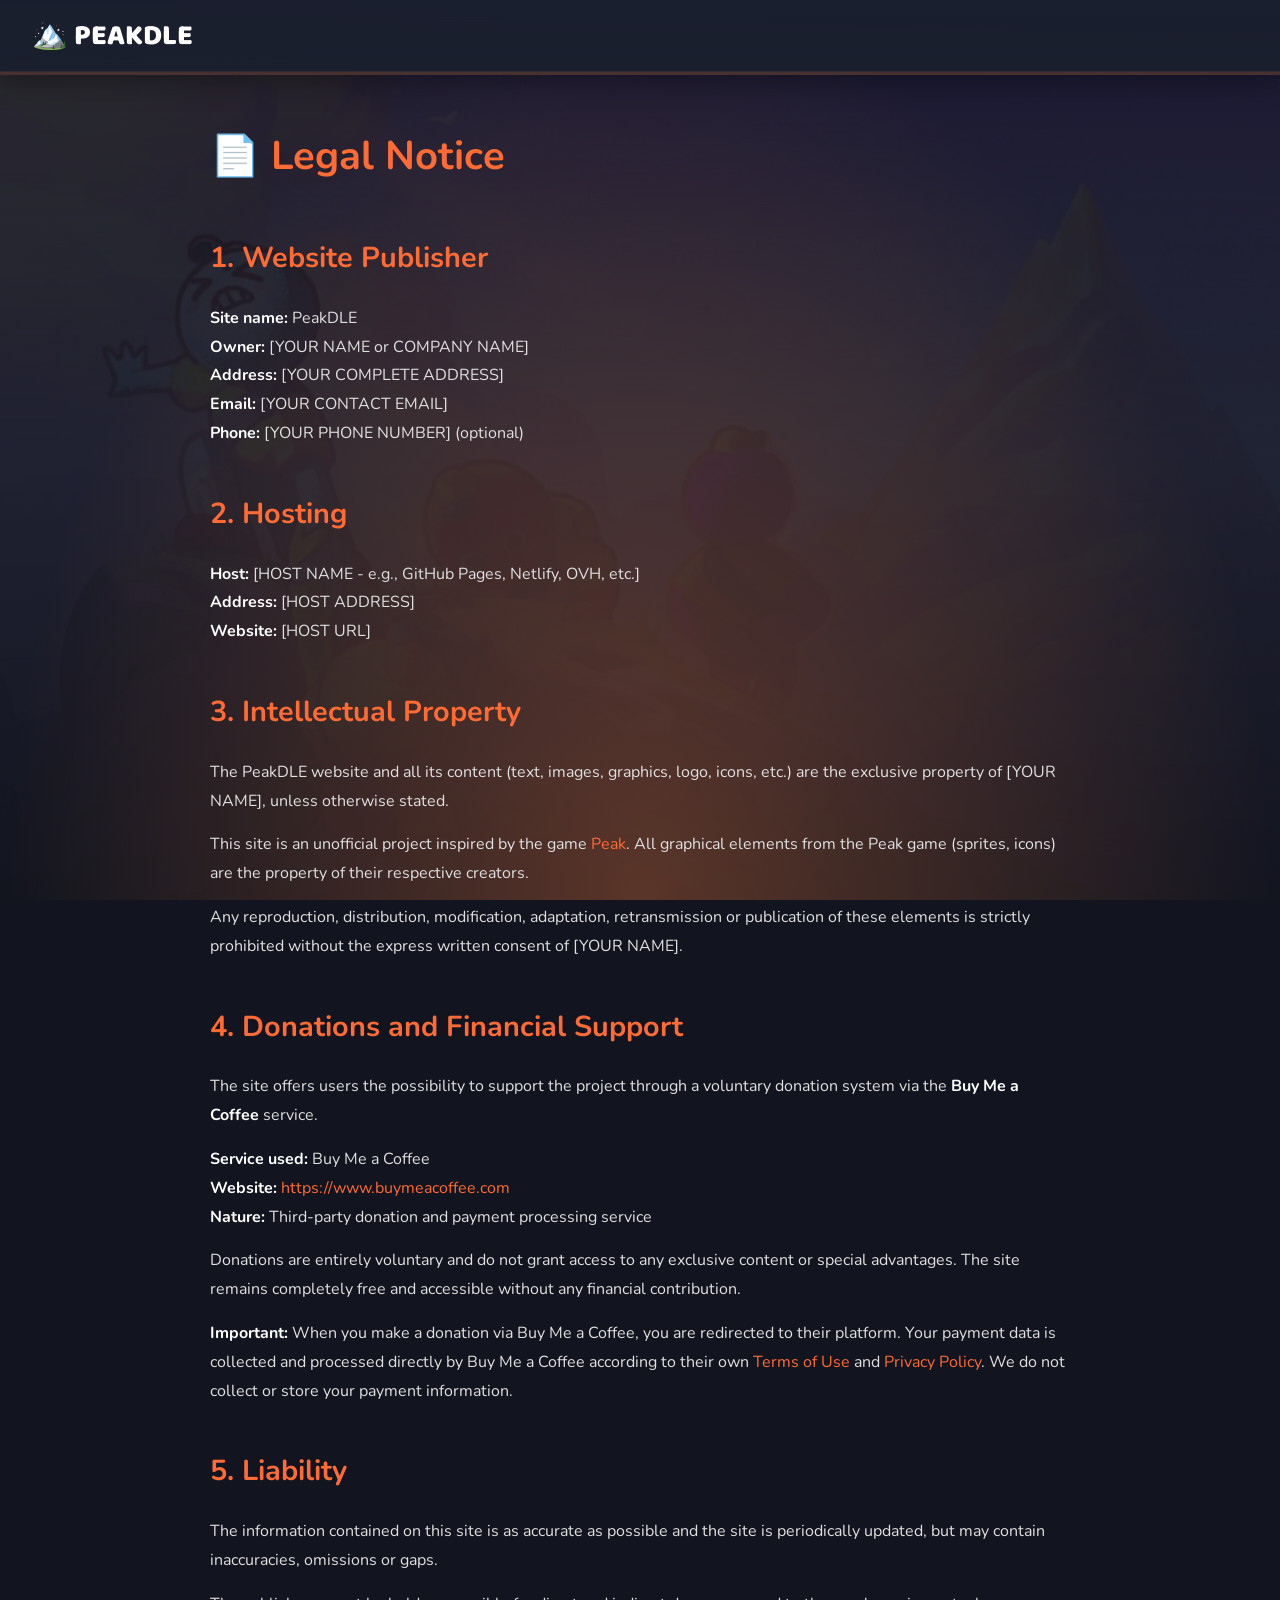
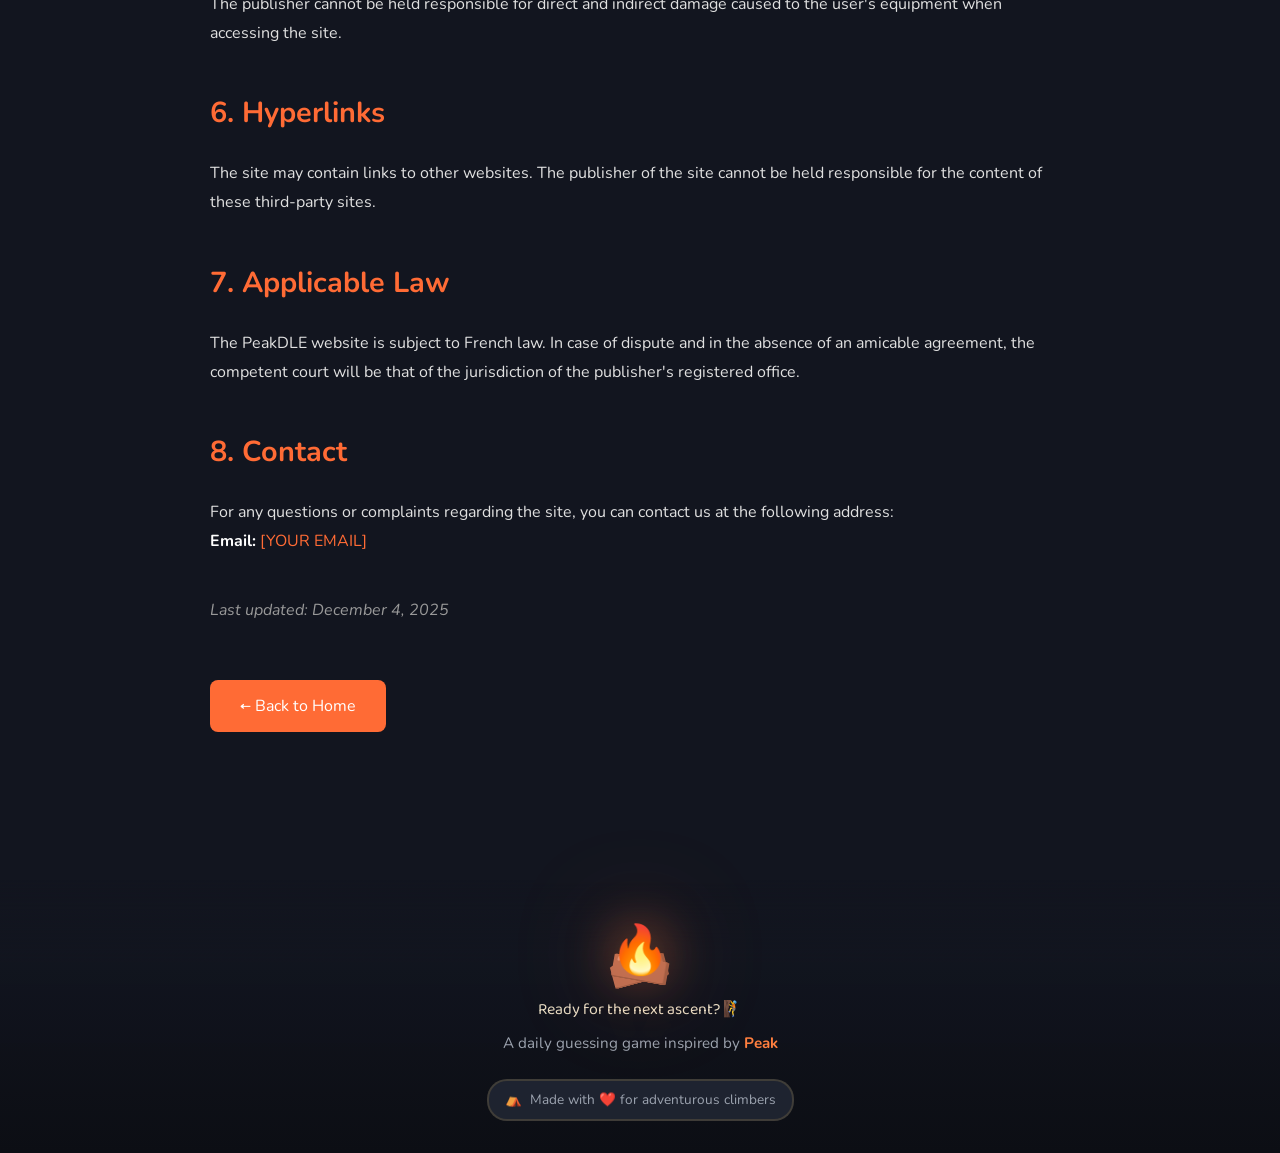
<file: legal-notice.html>
<!DOCTYPE html>
<html lang="en">
  <head>
    <meta charset="UTF-8" />
    <meta name="viewport" content="width=device-width, initial-scale=1.0" />
    <meta name="description" content="Legal Notice for PeakDLE website" />
    <title>Legal Notice - PeakDLE</title>
    <link rel="icon" href="images/PEAK_logo.jpg" />
    <link rel="stylesheet" href="css/style.css" />
    <style>
      .legal-page {
        max-width: 900px;
        margin: 0 auto;
        padding: 120px 20px 40px 20px;
        line-height: 1.8;
      }
      .legal-page h1 {
        color: #ff6b35;
        margin-bottom: 30px;
        font-size: 2.5rem;
      }
      .legal-page h2 {
        color: #ff6b35;
        margin-top: 40px;
        margin-bottom: 20px;
        font-size: 1.8rem;
      }
      .legal-page p {
        margin-bottom: 15px;
        color: #e0e0e0;
      }
      .legal-page strong {
        color: #fff;
      }
      .legal-page a {
        color: #ff6b35;
        text-decoration: none;
      }
      .legal-page a:hover {
        text-decoration: underline;
      }
      .back-home {
        display: inline-block;
        margin-top: 40px;
        margin-bottom: 60px;
        padding: 12px 30px;
        background: #ff6b35;
        color: white !important;
        text-decoration: none;
        border-radius: 8px;
        transition: background 0.3s;
        position: relative;
        z-index: 10;
      }
      .back-home:hover {
        background: #ff8555;
        text-decoration: none;
      }
    </style>
  </head>
  <body>
    <nav class="navbar">
      <div class="nav-brand">
        <h1>
          <a href="index.html" style="color: white; text-decoration: none"
            >🏔️ PEAKDLE</a
          >
        </h1>
      </div>
    </nav>

    <div class="container legal-page">
      <h1>📄 Legal Notice</h1>

      <h2>1. Website Publisher</h2>
      <p>
        <strong>Site name:</strong> PeakDLE<br />
        <strong>Owner:</strong> [YOUR NAME or COMPANY NAME]<br />
        <strong>Address:</strong> [YOUR COMPLETE ADDRESS]<br />
        <strong>Email:</strong> [YOUR CONTACT EMAIL]<br />
        <strong>Phone:</strong> [YOUR PHONE NUMBER] (optional)
      </p>

      <h2>2. Hosting</h2>
      <p>
        <strong>Host:</strong> [HOST NAME - e.g., GitHub Pages, Netlify, OVH,
        etc.]<br />
        <strong>Address:</strong> [HOST ADDRESS]<br />
        <strong>Website:</strong> [HOST URL]
      </p>

      <h2>3. Intellectual Property</h2>
      <p>
        The PeakDLE website and all its content (text, images, graphics, logo,
        icons, etc.) are the exclusive property of [YOUR NAME], unless otherwise
        stated.
      </p>
      <p>
        This site is an unofficial project inspired by the game
        <a
          href="https://store.steampowered.com/app/3527290/PEAK/"
          target="_blank"
          rel="noopener"
          >Peak</a
        >. All graphical elements from the Peak game (sprites, icons) are the
        property of their respective creators.
      </p>
      <p>
        Any reproduction, distribution, modification, adaptation, retransmission
        or publication of these elements is strictly prohibited without the
        express written consent of [YOUR NAME].
      </p>

      <h2>4. Donations and Financial Support</h2>
      <p>
        The site offers users the possibility to support the project through a
        voluntary donation system via the
        <strong>Buy Me a Coffee</strong> service.
      </p>
      <p>
        <strong>Service used:</strong> Buy Me a Coffee<br />
        <strong>Website:</strong>
        <a href="https://www.buymeacoffee.com" target="_blank" rel="noopener"
          >https://www.buymeacoffee.com</a
        ><br />
        <strong>Nature:</strong> Third-party donation and payment processing
        service
      </p>
      <p>
        Donations are entirely voluntary and do not grant access to any
        exclusive content or special advantages. The site remains completely
        free and accessible without any financial contribution.
      </p>
      <p>
        <strong>Important:</strong> When you make a donation via Buy Me a
        Coffee, you are redirected to their platform. Your payment data is
        collected and processed directly by Buy Me a Coffee according to their
        own
        <a
          href="https://www.buymeacoffee.com/terms"
          target="_blank"
          rel="noopener"
          >Terms of Use</a
        >
        and
        <a
          href="https://www.buymeacoffee.com/privacy"
          target="_blank"
          rel="noopener"
          >Privacy Policy</a
        >. We do not collect or store your payment information.
      </p>

      <h2>5. Liability</h2>
      <p>
        The information contained on this site is as accurate as possible and
        the site is periodically updated, but may contain inaccuracies,
        omissions or gaps.
      </p>
      <p>
        The publisher cannot be held responsible for direct and indirect damage
        caused to the user's equipment when accessing the site.
      </p>

      <h2>6. Hyperlinks</h2>
      <p>
        The site may contain links to other websites. The publisher of the site
        cannot be held responsible for the content of these third-party sites.
      </p>

      <h2>7. Applicable Law</h2>
      <p>
        The PeakDLE website is subject to French law. In case of dispute and in
        the absence of an amicable agreement, the competent court will be that
        of the jurisdiction of the publisher's registered office.
      </p>

      <h2>8. Contact</h2>
      <p>
        For any questions or complaints regarding the site, you can contact us
        at the following address:<br />
        <strong>Email:</strong> <a href="mailto:[YOUR EMAIL]">[YOUR EMAIL]</a>
      </p>

      <p style="margin-top: 40px; font-style: italic; color: #999">
        Last updated: December 4, 2025
      </p>

      <a href="index.html" class="back-home">← Back to Home</a>
    </div>

    <footer>
      <div class="footer-campfire">
        <div class="logs"></div>
        <div class="fire"></div>
        <div class="footer-sparks">
          <div class="spark"></div>
          <div class="spark"></div>
          <div class="spark"></div>
        </div>
      </div>

      <div class="footer-content">
        <p>Ready for the next ascent? 🧗</p>
        <p>
          A daily guessing game inspired by
          <a
            href="https://store.steampowered.com/app/3527290/PEAK/"
            target="_blank"
            rel="noopener"
            >Peak</a
          >
        </p>

        <div class="footer-badge">
          <span>⛺</span>
          Made with ❤️ for adventurous climbers
        </div>
      </div>
    </footer>
  </body>
</html>
</file>
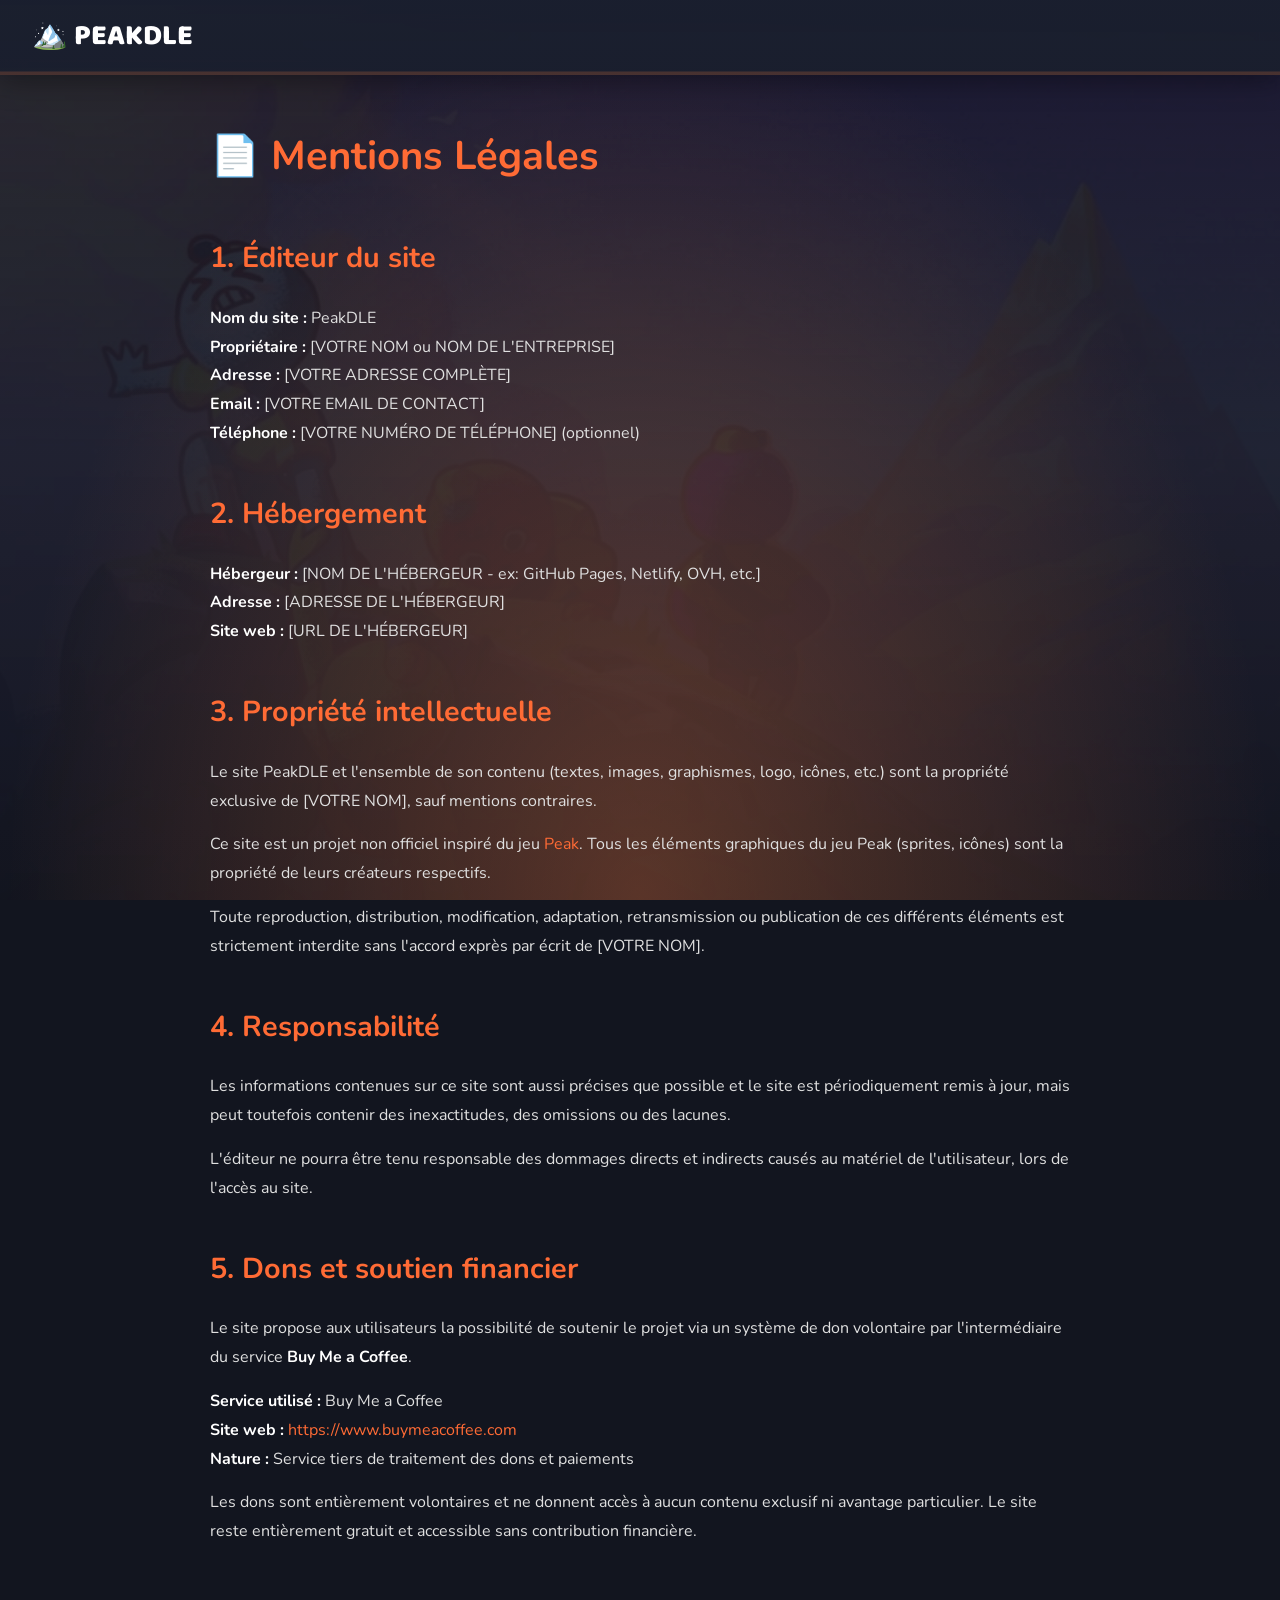
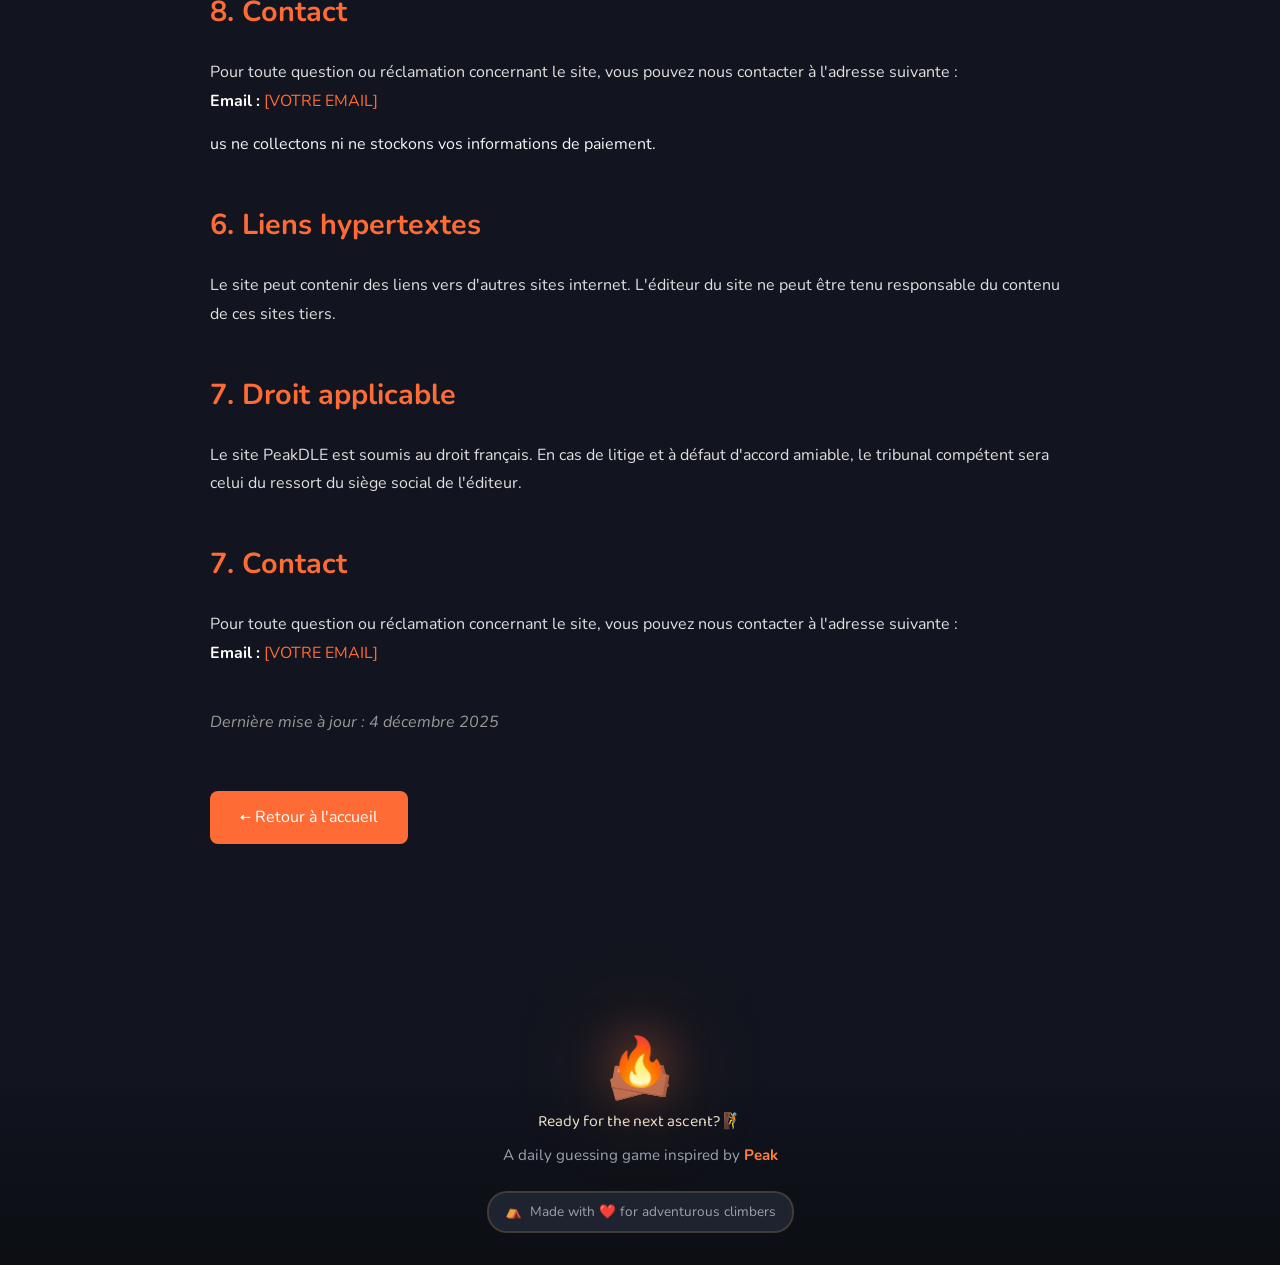
<file: mentions-legales.html>
<!DOCTYPE html>
<html lang="fr">
  <head>
    <meta charset="UTF-8" />
    <meta name="viewport" content="width=device-width, initial-scale=1.0" />
    <meta name="description" content="Mentions légales du site PeakDLE" />
    <title>Mentions Légales - PeakDLE</title>
    <link rel="icon" href="images/PEAK_logo.jpg" />
    <link rel="stylesheet" href="css/style.css" />
    <style>
      .legal-page {
        max-width: 900px;
        margin: 0 auto;
        padding: 120px 20px 40px 20px;
        line-height: 1.8;
      }
      .legal-page h1 {
        color: #ff6b35;
        margin-bottom: 30px;
        font-size: 2.5rem;
      }
      .legal-page h2 {
        color: #ff6b35;
        margin-top: 40px;
        margin-bottom: 20px;
        font-size: 1.8rem;
      }
      .legal-page p {
        margin-bottom: 15px;
        color: #e0e0e0;
      }
      .legal-page strong {
        color: #fff;
      }
      .legal-page a {
        color: #ff6b35;
        text-decoration: none;
      }
      .legal-page a:hover {
        text-decoration: underline;
      }
      .back-home {
        display: inline-block;
        margin-top: 40px;
        margin-bottom: 60px;
        padding: 12px 30px;
        background: #ff6b35;
        color: white !important;
        text-decoration: none;
        border-radius: 8px;
        transition: background 0.3s;
        position: relative;
        z-index: 10;
      }
      .back-home:hover {
        background: #ff8555;
        text-decoration: none;
      }
    </style>
  </head>
  <body>
    <nav class="navbar">
      <div class="nav-brand">
        <h1>
          <a href="index.html" style="color: white; text-decoration: none"
            >🏔️ PEAKDLE</a
          >
        </h1>
      </div>
    </nav>

    <div class="container legal-page">
      <h1>📄 Mentions Légales</h1>

      <h2>1. Éditeur du site</h2>
      <p>
        <strong>Nom du site :</strong> PeakDLE<br />
        <strong>Propriétaire :</strong> [VOTRE NOM ou NOM DE L'ENTREPRISE]<br />
        <strong>Adresse :</strong> [VOTRE ADRESSE COMPLÈTE]<br />
        <strong>Email :</strong> [VOTRE EMAIL DE CONTACT]<br />
        <strong>Téléphone :</strong> [VOTRE NUMÉRO DE TÉLÉPHONE] (optionnel)
      </p>

      <h2>2. Hébergement</h2>
      <p>
        <strong>Hébergeur :</strong> [NOM DE L'HÉBERGEUR - ex: GitHub Pages,
        Netlify, OVH, etc.]<br />
        <strong>Adresse :</strong> [ADRESSE DE L'HÉBERGEUR]<br />
        <strong>Site web :</strong> [URL DE L'HÉBERGEUR]
      </p>

      <h2>3. Propriété intellectuelle</h2>
      <p>
        Le site PeakDLE et l'ensemble de son contenu (textes, images,
        graphismes, logo, icônes, etc.) sont la propriété exclusive de [VOTRE
        NOM], sauf mentions contraires.
      </p>
      <p>
        Ce site est un projet non officiel inspiré du jeu
        <a
          href="https://store.steampowered.com/app/3527290/PEAK/"
          target="_blank"
          rel="noopener"
          >Peak</a
        >. Tous les éléments graphiques du jeu Peak (sprites, icônes) sont la
        propriété de leurs créateurs respectifs.
      </p>
      <p>
        Toute reproduction, distribution, modification, adaptation,
        retransmission ou publication de ces différents éléments est strictement
        interdite sans l'accord exprès par écrit de [VOTRE NOM].
      </p>

      <h2>4. Responsabilité</h2>
      <p>
        Les informations contenues sur ce site sont aussi précises que possible
        et le site est périodiquement remis à jour, mais peut toutefois contenir
        des inexactitudes, des omissions ou des lacunes.
      </p>
      <p>
        L'éditeur ne pourra être tenu responsable des dommages directs et
        indirects causés au matériel de l'utilisateur, lors de l'accès au site.
      </p>

      <h2>5. Dons et soutien financier</h2>
      <p>
        Le site propose aux utilisateurs la possibilité de soutenir le projet via un système de don volontaire 
        par l'intermédiaire du service <strong>Buy Me a Coffee</strong>.
      </p>
      <p>
        <strong>Service utilisé :</strong> Buy Me a Coffee<br />
        <strong>Site web :</strong> <a href="https://www.buymeacoffee.com" target="_blank" rel="noopener">https://www.buymeacoffee.com</a><br />
        <strong>Nature :</strong> Service tiers de traitement des dons et paiements
      </p>
      <p>
        Les dons sont entièrement volontaires et ne donnent accès à aucun contenu exclusif ni avantage particulier. 
        Le site reste entièrement gratuit et accessible sans contribution financière.
      <h2>8. Contact</h2>
      <p>
        Pour toute question ou réclamation concernant le site, vous pouvez nous
        contacter à l'adresse suivante :<br />
        <strong>Email :</strong>
        <a href="mailto:[VOTRE EMAIL]">[VOTRE EMAIL]</a>
      </p>us ne collectons ni ne stockons vos informations de paiement.
      </p>

      <h2>6. Liens hypertextes</h2>
      <p>
        Le site peut contenir des liens vers d'autres sites internet. L'éditeur
        du site ne peut être tenu responsable du contenu de ces sites tiers.
      </p>

      <h2>7. Droit applicable</h2>
      <p>
        Le site PeakDLE est soumis au droit français. En cas de litige et à
        défaut d'accord amiable, le tribunal compétent sera celui du ressort du
        siège social de l'éditeur.
      </p>

      <h2>7. Contact</h2>
      <p>
        Pour toute question ou réclamation concernant le site, vous pouvez nous
        contacter à l'adresse suivante :<br />
        <strong>Email :</strong>
        <a href="mailto:[VOTRE EMAIL]">[VOTRE EMAIL]</a>
      </p>

      <p style="margin-top: 40px; font-style: italic; color: #999">
        Dernière mise à jour : 4 décembre 2025
      </p>

      <a href="index.html" class="back-home">← Retour à l'accueil</a>
    </div>

    <footer>
      <div class="footer-campfire">
        <div class="logs"></div>
        <div class="fire"></div>
        <div class="footer-sparks">
          <div class="spark"></div>
          <div class="spark"></div>
          <div class="spark"></div>
        </div>
      </div>

      <div class="footer-content">
        <p>Ready for the next ascent? 🧗</p>
        <p>
          A daily guessing game inspired by
          <a
            href="https://store.steampowered.com/app/3527290/PEAK/"
            target="_blank"
            rel="noopener"
            >Peak</a
          >
        </p>

        <div class="footer-badge">
          <span>⛺</span>
          Made with ❤️ for adventurous climbers
        </div>
      </div>
    </footer>
  </body>
</html>
</file>
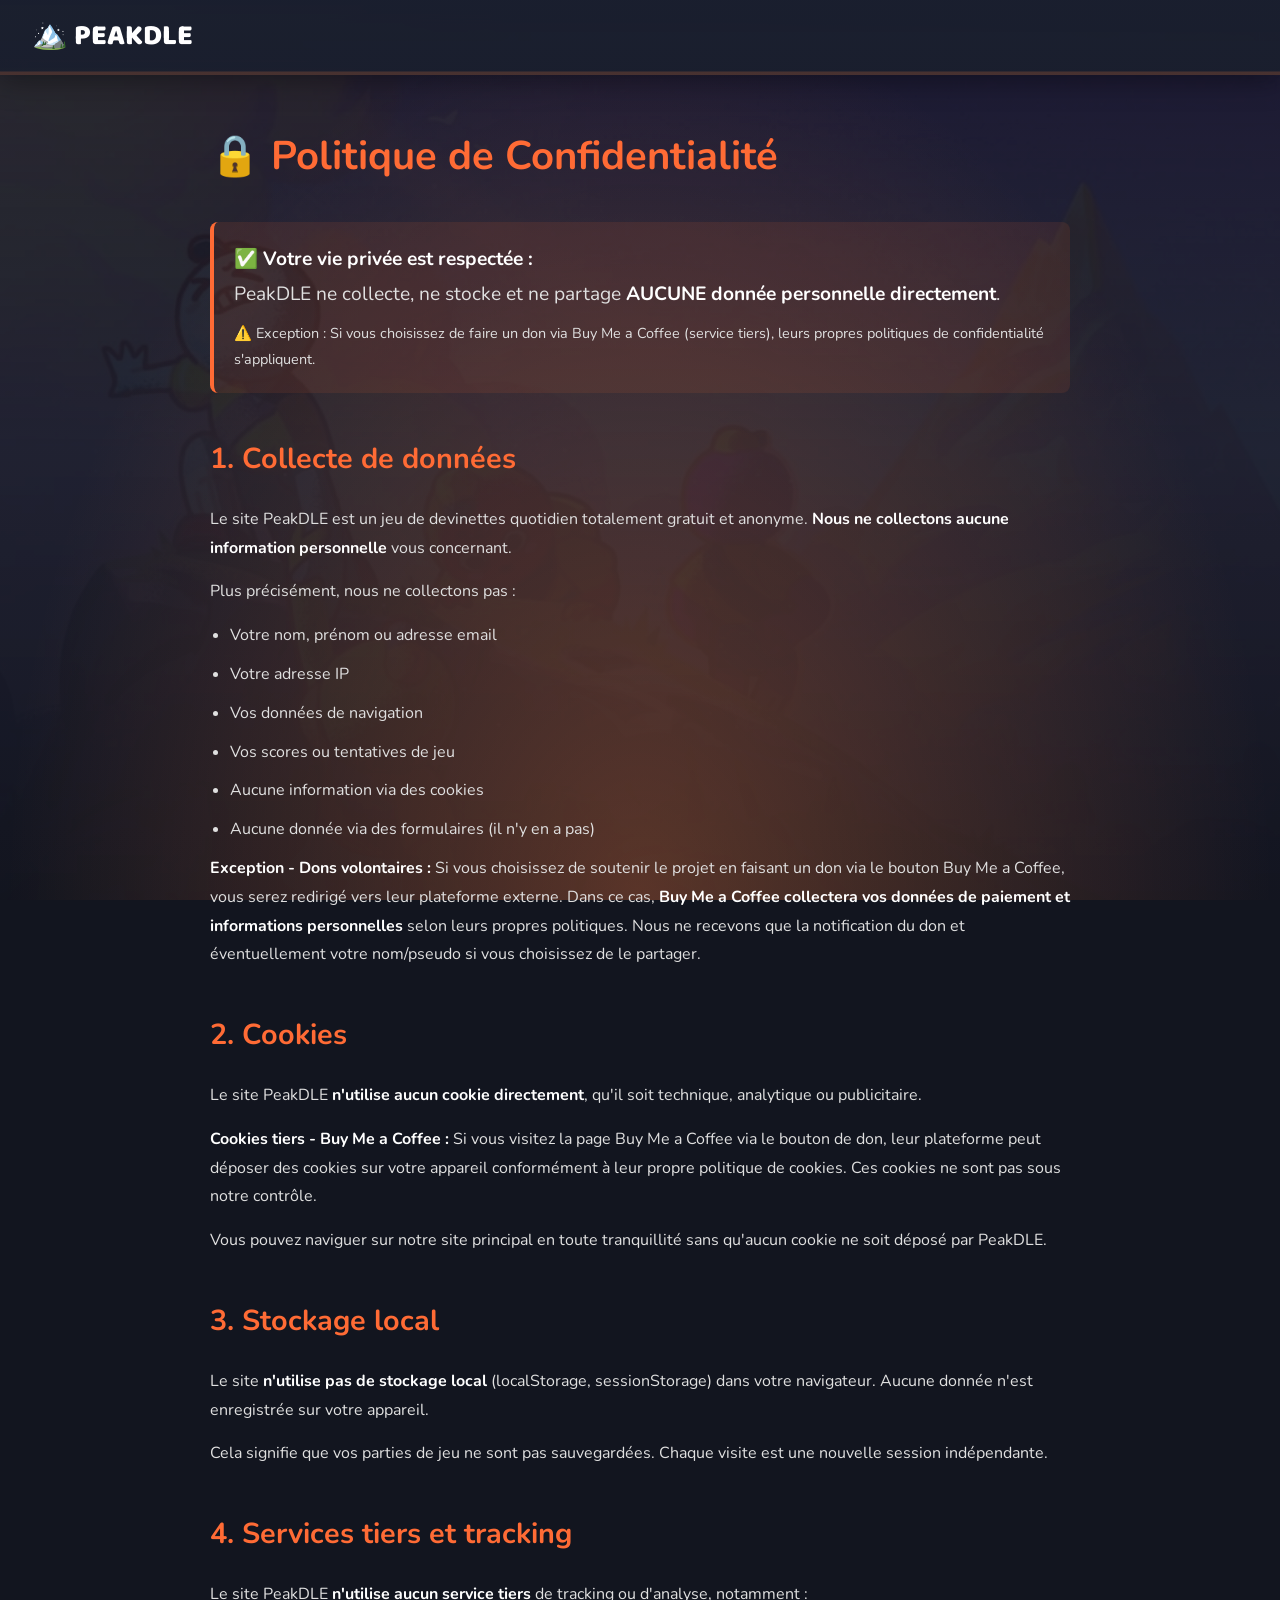
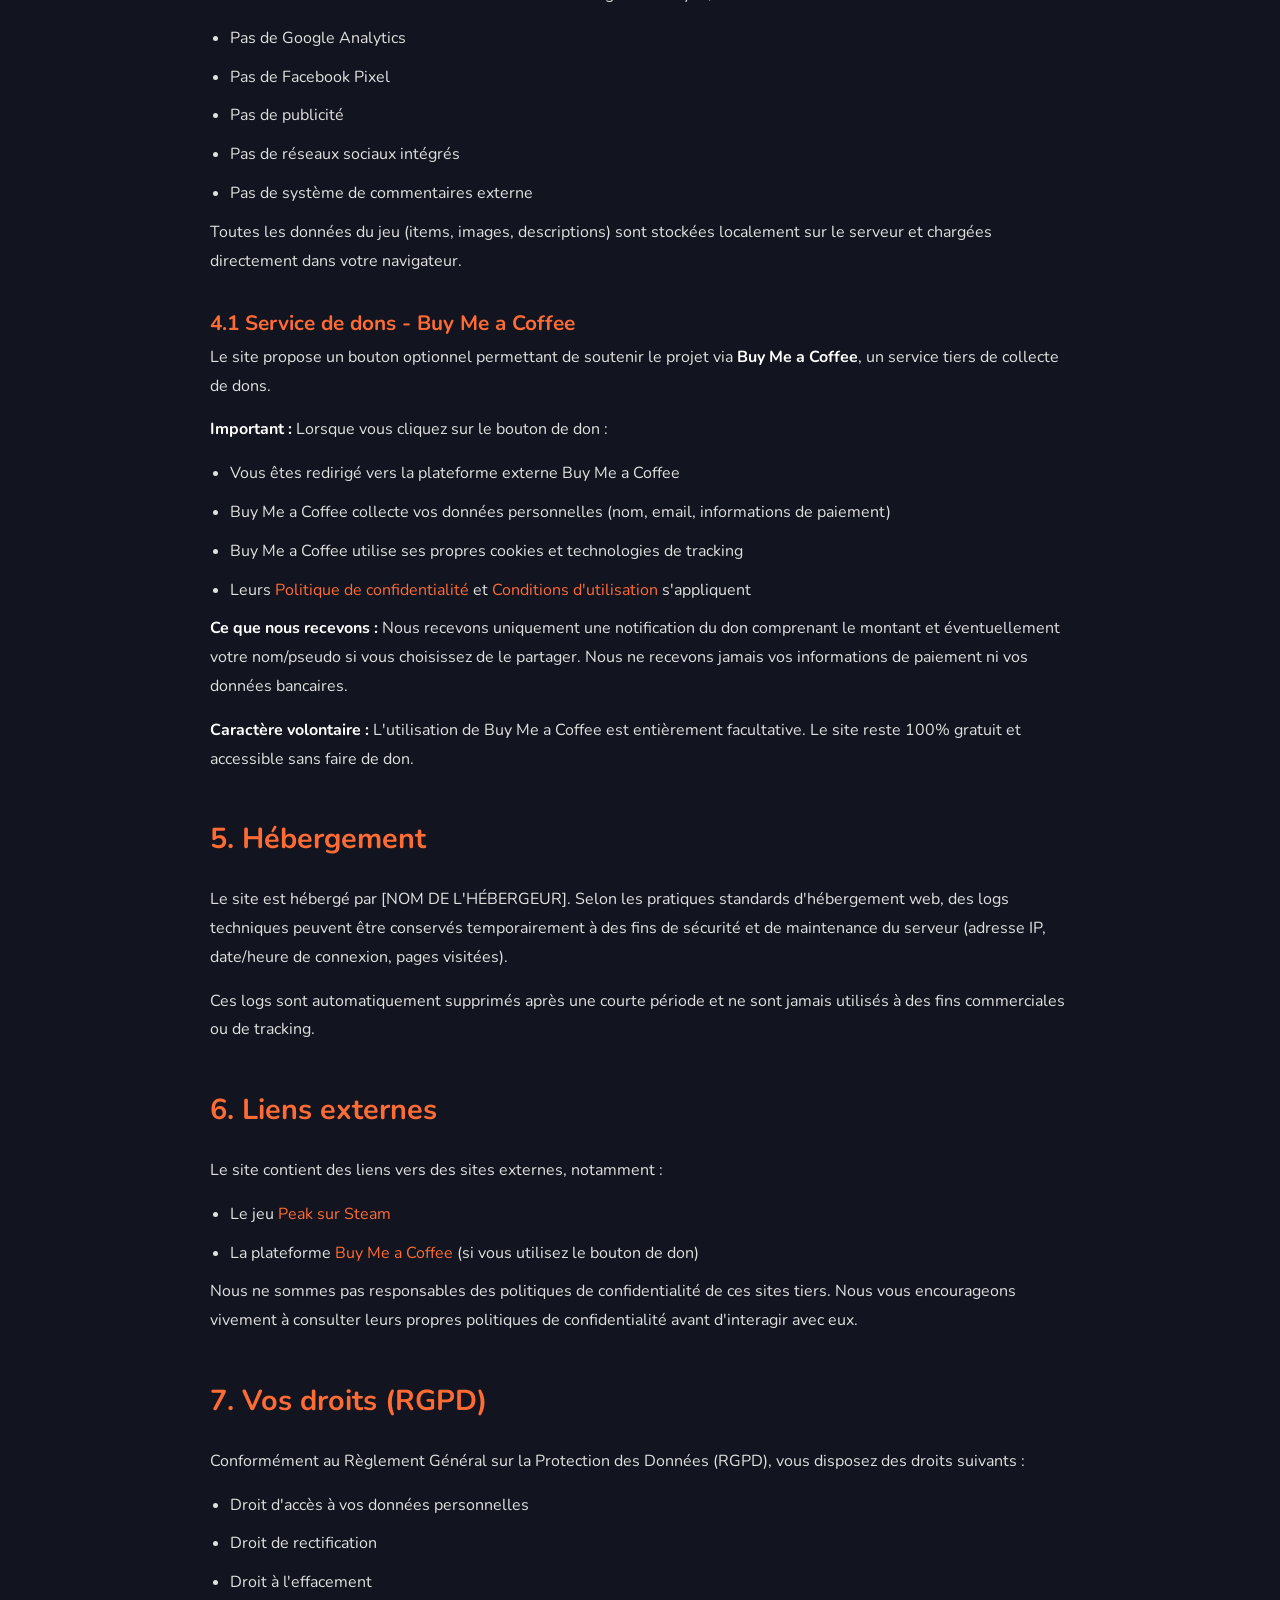
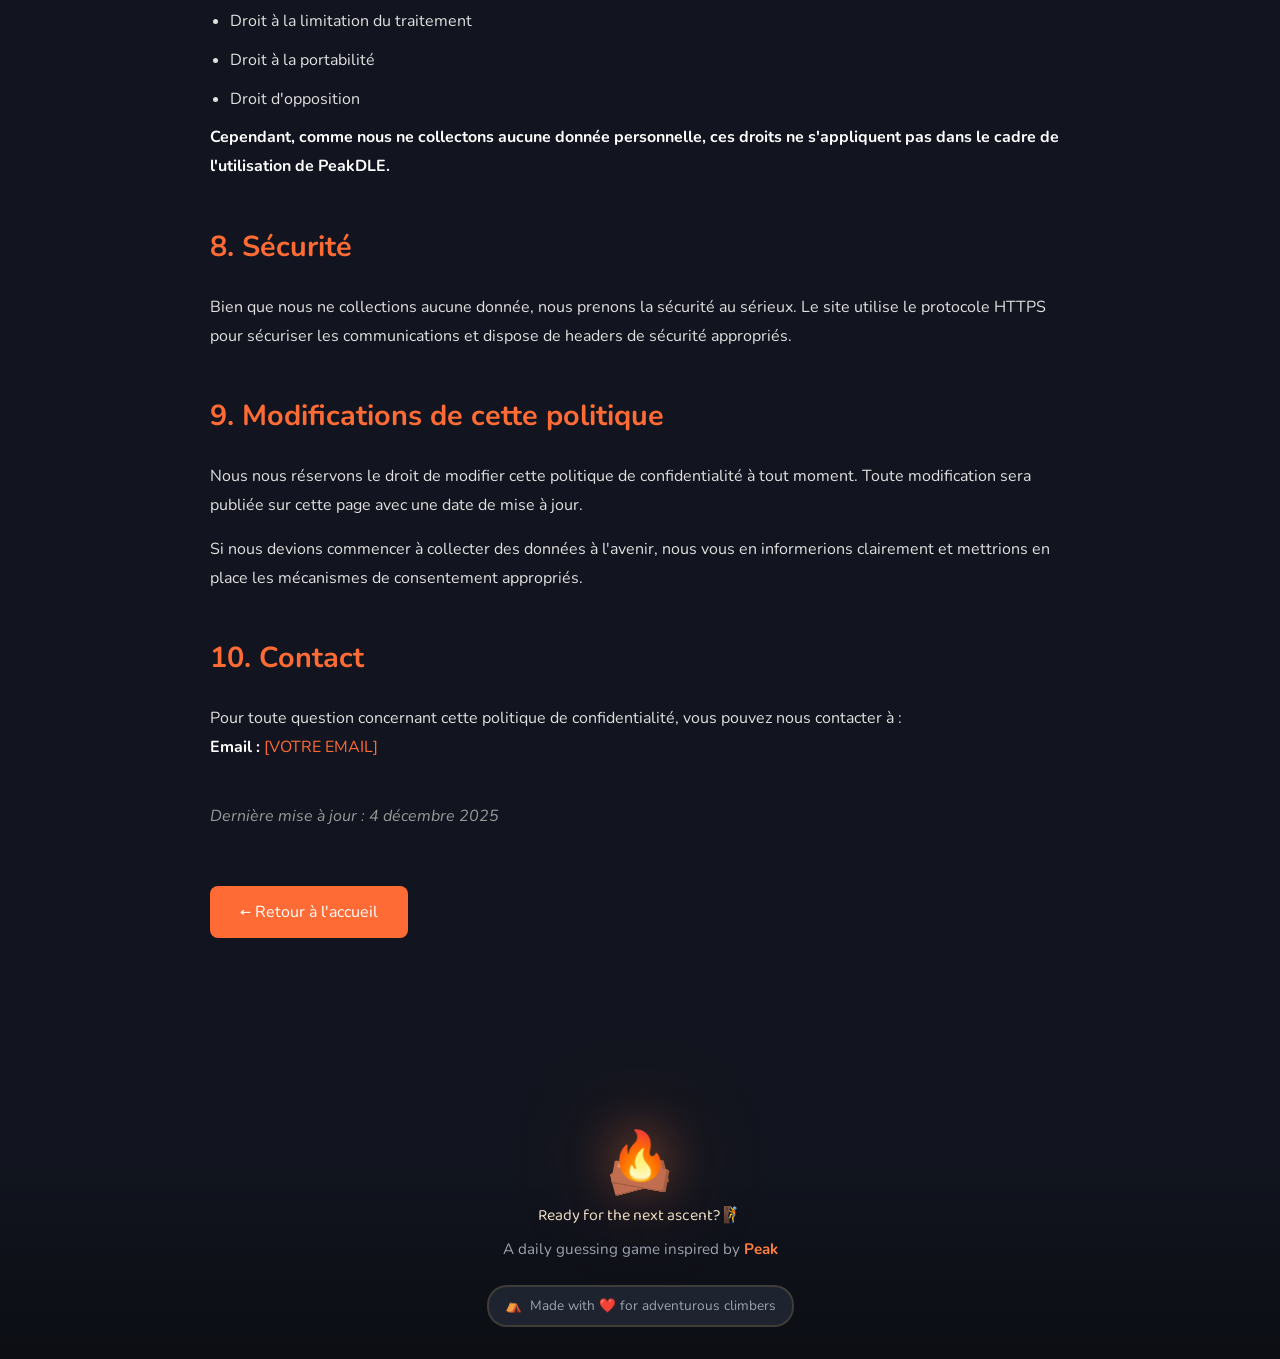
<file: politique-confidentialite.html>
<!DOCTYPE html>
<html lang="fr">
  <head>
    <meta charset="UTF-8" />
    <meta name="viewport" content="width=device-width, initial-scale=1.0" />
    <meta
      name="description"
      content="Politique de confidentialité du site PeakDLE - Aucune donnée collectée"
    />
    <title>Politique de Confidentialité - PeakDLE</title>
    <link rel="icon" href="images/PEAK_logo.jpg" />
    <link rel="stylesheet" href="css/style.css" />
    <style>
      .legal-page {
        max-width: 900px;
        margin: 0 auto;
        padding: 120px 20px 40px 20px;
        line-height: 1.8;
      }
      .legal-page h1 {
        color: #ff6b35;
        margin-bottom: 30px;
        font-size: 2.5rem;
      }
      .legal-page h2 {
        color: #ff6b35;
        margin-top: 40px;
        margin-bottom: 20px;
        font-size: 1.8rem;
      }
      .legal-page p {
        margin-bottom: 15px;
        color: #e0e0e0;
      }
      .legal-page strong {
        color: #fff;
      }
      .legal-page a {
        color: #ff6b35;
        text-decoration: none;
      }
      .legal-page a:hover {
        text-decoration: underline;
      }
      .legal-page ul {
        margin-left: 20px;
        color: #e0e0e0;
      }
      .legal-page li {
        margin-bottom: 10px;
      }
      .highlight-box {
        background: rgba(255, 107, 53, 0.1);
        border-left: 4px solid #ff6b35;
        padding: 20px;
        margin: 30px 0;
        border-radius: 8px;
      }
      .back-home {
        display: inline-block;
        margin-top: 40px;
        margin-bottom: 60px;
        padding: 12px 30px;
        background: #ff6b35;
        color: white !important;
        text-decoration: none;
        border-radius: 8px;
        transition: background 0.3s;
        position: relative;
        z-index: 10;
      }
      .back-home:hover {
        background: #ff8555;
        text-decoration: none;
      }
    </style>
  </head>
  <body>
    <nav class="navbar">
      <div class="nav-brand">
        <h1>
          <a href="index.html" style="color: white; text-decoration: none"
            >🏔️ PEAKDLE</a
          >
        </h1>
      </div>
    </nav>

    <div class="container legal-page">
      <h1>🔒 Politique de Confidentialité</h1>

      <div class="highlight-box">
        <p style="font-size: 1.2rem; margin: 0">
          <strong>✅ Votre vie privée est respectée :</strong><br />
          PeakDLE ne collecte, ne stocke et ne partage
          <strong>AUCUNE donnée personnelle directement</strong>.<br />
          <small style="font-size: 0.9rem; margin-top: 10px; display: block">
            ⚠️ Exception : Si vous choisissez de faire un don via Buy Me a
            Coffee (service tiers), leurs propres politiques de confidentialité
            s'appliquent.
          </small>
        </p>
      </div>

      <h2>1. Collecte de données</h2>
      <p>
        Le site PeakDLE est un jeu de devinettes quotidien totalement gratuit et
        anonyme.
        <strong>Nous ne collectons aucune information personnelle</strong> vous
        concernant.
      </p>
      <p>Plus précisément, nous ne collectons pas :</p>
      <ul>
        <li>Votre nom, prénom ou adresse email</li>
        <li>Votre adresse IP</li>
        <li>Vos données de navigation</li>
        <li>Vos scores ou tentatives de jeu</li>
        <li>Aucune information via des cookies</li>
        <li>Aucune donnée via des formulaires (il n'y en a pas)</li>
      </ul>
      <p>
        <strong>Exception - Dons volontaires :</strong> Si vous choisissez de
        soutenir le projet en faisant un don via le bouton Buy Me a Coffee, vous
        serez redirigé vers leur plateforme externe. Dans ce cas,
        <strong
          >Buy Me a Coffee collectera vos données de paiement et informations
          personnelles</strong
        >
        selon leurs propres politiques. Nous ne recevons que la notification du
        don et éventuellement votre nom/pseudo si vous choisissez de le
        partager.
      </p>

      <h2>2. Cookies</h2>
      <p>
        Le site PeakDLE <strong>n'utilise aucun cookie directement</strong>,
        qu'il soit technique, analytique ou publicitaire.
      </p>
      <p>
        <strong>Cookies tiers - Buy Me a Coffee :</strong> Si vous visitez la
        page Buy Me a Coffee via le bouton de don, leur plateforme peut déposer
        des cookies sur votre appareil conformément à leur propre politique de
        cookies. Ces cookies ne sont pas sous notre contrôle.
      </p>
      <p>
        Vous pouvez naviguer sur notre site principal en toute tranquillité sans
        qu'aucun cookie ne soit déposé par PeakDLE.
      </p>

      <h2>3. Stockage local</h2>
      <p>
        Le site <strong>n'utilise pas de stockage local</strong> (localStorage,
        sessionStorage) dans votre navigateur. Aucune donnée n'est enregistrée
        sur votre appareil.
      </p>
      <p>
        Cela signifie que vos parties de jeu ne sont pas sauvegardées. Chaque
        visite est une nouvelle session indépendante.
      </p>

      <h2>4. Services tiers et tracking</h2>
      <p>
        Le site PeakDLE <strong>n'utilise aucun service tiers</strong> de
        tracking ou d'analyse, notamment :
      </p>
      <ul>
        <li>Pas de Google Analytics</li>
        <li>Pas de Facebook Pixel</li>
        <li>Pas de publicité</li>
        <li>Pas de réseaux sociaux intégrés</li>
        <li>Pas de système de commentaires externe</li>
      </ul>
      <p>
        Toutes les données du jeu (items, images, descriptions) sont stockées
        localement sur le serveur et chargées directement dans votre navigateur.
      </p>

      <h3 style="color: #ff6b35; font-size: 1.3rem; margin-top: 30px">
        4.1 Service de dons - Buy Me a Coffee
      </h3>
      <p>
        Le site propose un bouton optionnel permettant de soutenir le projet via
        <strong>Buy Me a Coffee</strong>, un service tiers de collecte de dons.
      </p>
      <p>
        <strong>Important :</strong> Lorsque vous cliquez sur le bouton de don :
      </p>
      <ul>
        <li>Vous êtes redirigé vers la plateforme externe Buy Me a Coffee</li>
        <li>
          Buy Me a Coffee collecte vos données personnelles (nom, email,
          informations de paiement)
        </li>
        <li>
          Buy Me a Coffee utilise ses propres cookies et technologies de
          tracking
        </li>
        <li>
          Leurs
          <a
            href="https://www.buymeacoffee.com/privacy"
            target="_blank"
            rel="noopener"
            >Politique de confidentialité</a
          >
          et
          <a
            href="https://www.buymeacoffee.com/terms"
            target="_blank"
            rel="noopener"
            >Conditions d'utilisation</a
          >
          s'appliquent
        </li>
      </ul>
      <p>
        <strong>Ce que nous recevons :</strong> Nous recevons uniquement une
        notification du don comprenant le montant et éventuellement votre
        nom/pseudo si vous choisissez de le partager. Nous ne recevons jamais
        vos informations de paiement ni vos données bancaires.
      </p>
      <p>
        <strong>Caractère volontaire :</strong> L'utilisation de Buy Me a Coffee
        est entièrement facultative. Le site reste 100% gratuit et accessible
        sans faire de don.
      </p>

      <h2>5. Hébergement</h2>
      <p>
        Le site est hébergé par [NOM DE L'HÉBERGEUR]. Selon les pratiques
        standards d'hébergement web, des logs techniques peuvent être conservés
        temporairement à des fins de sécurité et de maintenance du serveur
        (adresse IP, date/heure de connexion, pages visitées).
      </p>
      <p>
        Ces logs sont automatiquement supprimés après une courte période et ne
        sont jamais utilisés à des fins commerciales ou de tracking.
      </p>

      <h2>6. Liens externes</h2>
      <p>Le site contient des liens vers des sites externes, notamment :</p>
      <ul>
        <li>
          Le jeu
          <a
            href="https://store.steampowered.com/app/3527290/PEAK/"
            target="_blank"
            rel="noopener"
            >Peak sur Steam</a
          >
        </li>
        <li>
          La plateforme
          <a href="https://www.buymeacoffee.com" target="_blank" rel="noopener"
            >Buy Me a Coffee</a
          >
          (si vous utilisez le bouton de don)
        </li>
      </ul>
      <p>
        Nous ne sommes pas responsables des politiques de confidentialité de ces
        sites tiers. Nous vous encourageons vivement à consulter leurs propres
        politiques de confidentialité avant d'interagir avec eux.
      </p>

      <h2>7. Vos droits (RGPD)</h2>
      <p>
        Conformément au Règlement Général sur la Protection des Données (RGPD),
        vous disposez des droits suivants :
      </p>
      <ul>
        <li>Droit d'accès à vos données personnelles</li>
        <li>Droit de rectification</li>
        <li>Droit à l'effacement</li>
        <li>Droit à la limitation du traitement</li>
        <li>Droit à la portabilité</li>
        <li>Droit d'opposition</li>
      </ul>
      <p>
        <strong
          >Cependant, comme nous ne collectons aucune donnée personnelle, ces
          droits ne s'appliquent pas dans le cadre de l'utilisation de
          PeakDLE.</strong
        >
      </p>

      <h2>8. Sécurité</h2>
      <p>
        Bien que nous ne collections aucune donnée, nous prenons la sécurité au
        sérieux. Le site utilise le protocole HTTPS pour sécuriser les
        communications et dispose de headers de sécurité appropriés.
      </p>

      <h2>9. Modifications de cette politique</h2>
      <p>
        Nous nous réservons le droit de modifier cette politique de
        confidentialité à tout moment. Toute modification sera publiée sur cette
        page avec une date de mise à jour.
      </p>
      <p>
        Si nous devions commencer à collecter des données à l'avenir, nous vous
        en informerions clairement et mettrions en place les mécanismes de
        consentement appropriés.
      </p>

      <h2>10. Contact</h2>
      <p>
        Pour toute question concernant cette politique de confidentialité, vous
        pouvez nous contacter à :<br />
        <strong>Email :</strong>
        <a href="mailto:[VOTRE EMAIL]">[VOTRE EMAIL]</a>
      </p>

      <p style="margin-top: 40px; font-style: italic; color: #999">
        Dernière mise à jour : 4 décembre 2025
      </p>

      <a href="index.html" class="back-home">← Retour à l'accueil</a>
    </div>

    <footer>
      <div class="footer-campfire">
        <div class="logs"></div>
        <div class="fire"></div>
        <div class="footer-sparks">
          <div class="spark"></div>
          <div class="spark"></div>
          <div class="spark"></div>
        </div>
      </div>

      <div class="footer-content">
        <p>Ready for the next ascent? 🧗</p>
        <p>
          A daily guessing game inspired by
          <a
            href="https://store.steampowered.com/app/3527290/PEAK/"
            target="_blank"
            rel="noopener"
            >Peak</a
          >
        </p>

        <div class="footer-badge">
          <span>⛺</span>
          Made with ❤️ for adventurous climbers
        </div>
      </div>
    </footer>
  </body>
</html>
</file>
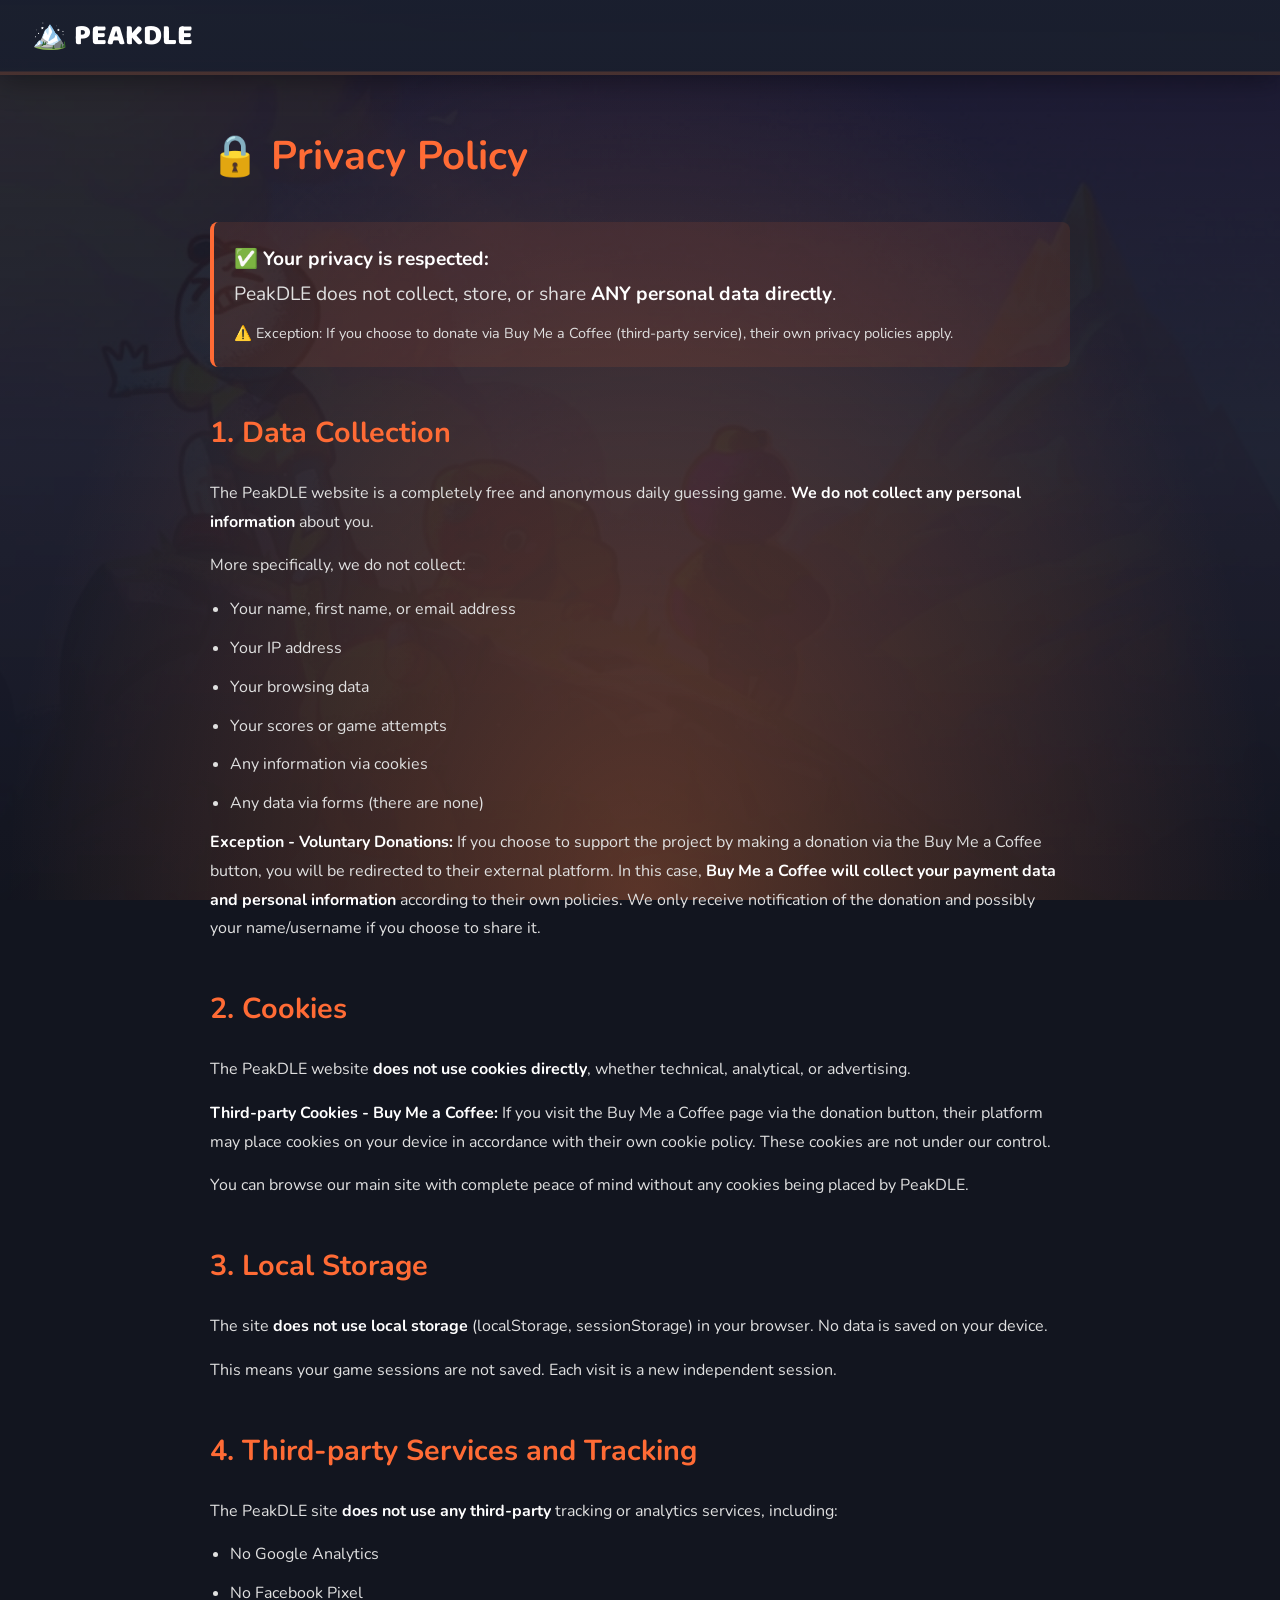
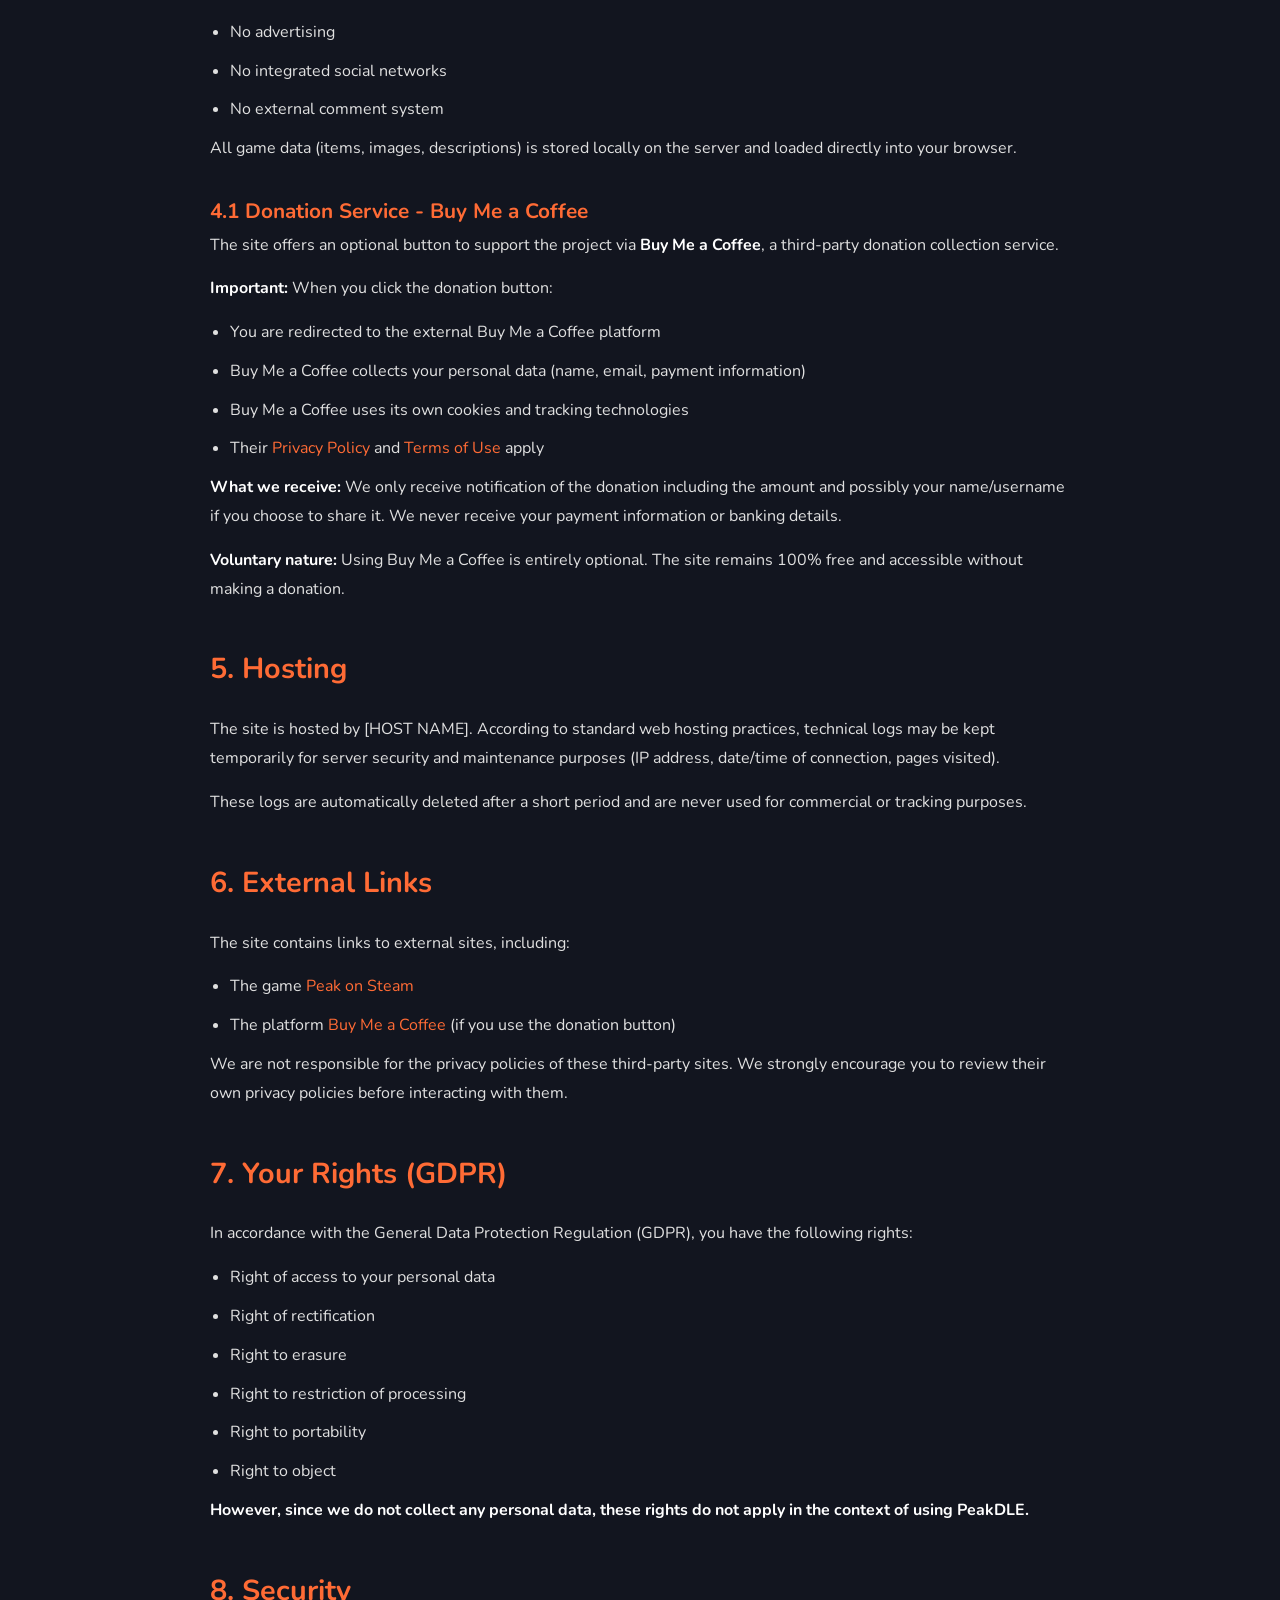
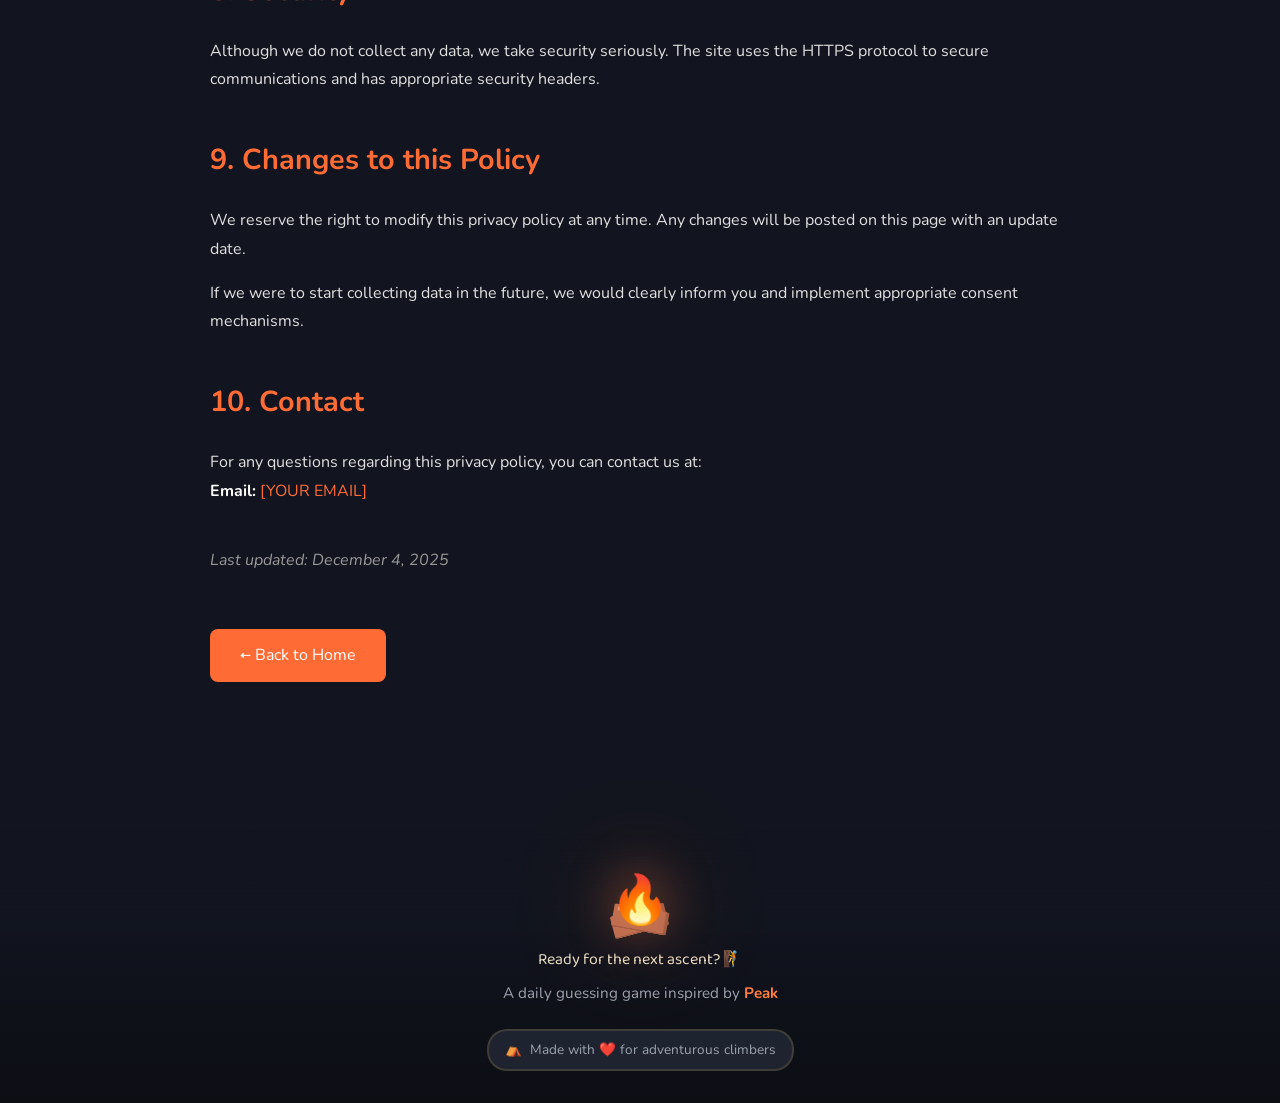
<file: privacy-policy.html>
<!DOCTYPE html>
<html lang="en">
  <head>
    <meta charset="UTF-8" />
    <meta name="viewport" content="width=device-width, initial-scale=1.0" />
    <meta
      name="description"
      content="Privacy Policy for PeakDLE website - No data collected"
    />
    <title>Privacy Policy - PeakDLE</title>
    <link rel="icon" href="images/PEAK_logo.jpg" />
    <link rel="stylesheet" href="css/style.css" />
    <style>
      .legal-page {
        max-width: 900px;
        margin: 0 auto;
        padding: 120px 20px 40px 20px;
        line-height: 1.8;
      }
      .legal-page h1 {
        color: #ff6b35;
        margin-bottom: 30px;
        font-size: 2.5rem;
      }
      .legal-page h2 {
        color: #ff6b35;
        margin-top: 40px;
        margin-bottom: 20px;
        font-size: 1.8rem;
      }
      .legal-page h3 {
        color: #ff6b35;
        font-size: 1.3rem;
        margin-top: 30px;
      }
      .legal-page p {
        margin-bottom: 15px;
        color: #e0e0e0;
      }
      .legal-page strong {
        color: #fff;
      }
      .legal-page a {
        color: #ff6b35;
        text-decoration: none;
      }
      .legal-page a:hover {
        text-decoration: underline;
      }
      .legal-page ul {
        margin-left: 20px;
        color: #e0e0e0;
      }
      .legal-page li {
        margin-bottom: 10px;
      }
      .highlight-box {
        background: rgba(255, 107, 53, 0.1);
        border-left: 4px solid #ff6b35;
        padding: 20px;
        margin: 30px 0;
        border-radius: 8px;
      }
      .back-home {
        display: inline-block;
        margin-top: 40px;
        margin-bottom: 60px;
        padding: 12px 30px;
        background: #ff6b35;
        color: white !important;
        text-decoration: none;
        border-radius: 8px;
        transition: background 0.3s;
        position: relative;
        z-index: 10;
      }
      .back-home:hover {
        background: #ff8555;
        text-decoration: none;
      }
    </style>
  </head>
  <body>
    <nav class="navbar">
      <div class="nav-brand">
        <h1>
          <a href="index.html" style="color: white; text-decoration: none"
            >🏔️ PEAKDLE</a
          >
        </h1>
      </div>
    </nav>

    <div class="container legal-page">
      <h1>🔒 Privacy Policy</h1>

      <div class="highlight-box">
        <p style="font-size: 1.2rem; margin: 0">
          <strong>✅ Your privacy is respected:</strong><br />
          PeakDLE does not collect, store, or share
          <strong>ANY personal data directly</strong>.<br />
          <small style="font-size: 0.9rem; margin-top: 10px; display: block">
            ⚠️ Exception: If you choose to donate via Buy Me a Coffee
            (third-party service), their own privacy policies apply.
          </small>
        </p>
      </div>

      <h2>1. Data Collection</h2>
      <p>
        The PeakDLE website is a completely free and anonymous daily guessing
        game.
        <strong>We do not collect any personal information</strong> about you.
      </p>
      <p>More specifically, we do not collect:</p>
      <ul>
        <li>Your name, first name, or email address</li>
        <li>Your IP address</li>
        <li>Your browsing data</li>
        <li>Your scores or game attempts</li>
        <li>Any information via cookies</li>
        <li>Any data via forms (there are none)</li>
      </ul>
      <p>
        <strong>Exception - Voluntary Donations:</strong> If you choose to
        support the project by making a donation via the Buy Me a Coffee button,
        you will be redirected to their external platform. In this case,
        <strong
          >Buy Me a Coffee will collect your payment data and personal
          information</strong
        >
        according to their own policies. We only receive notification of the
        donation and possibly your name/username if you choose to share it.
      </p>

      <h2>2. Cookies</h2>
      <p>
        The PeakDLE website <strong>does not use cookies directly</strong>,
        whether technical, analytical, or advertising.
      </p>
      <p>
        <strong>Third-party Cookies - Buy Me a Coffee:</strong> If you visit the
        Buy Me a Coffee page via the donation button, their platform may place
        cookies on your device in accordance with their own cookie policy. These
        cookies are not under our control.
      </p>
      <p>
        You can browse our main site with complete peace of mind without any
        cookies being placed by PeakDLE.
      </p>

      <h2>3. Local Storage</h2>
      <p>
        The site <strong>does not use local storage</strong> (localStorage,
        sessionStorage) in your browser. No data is saved on your device.
      </p>
      <p>
        This means your game sessions are not saved. Each visit is a new
        independent session.
      </p>

      <h2>4. Third-party Services and Tracking</h2>
      <p>
        The PeakDLE site <strong>does not use any third-party</strong> tracking
        or analytics services, including:
      </p>
      <ul>
        <li>No Google Analytics</li>
        <li>No Facebook Pixel</li>
        <li>No advertising</li>
        <li>No integrated social networks</li>
        <li>No external comment system</li>
      </ul>
      <p>
        All game data (items, images, descriptions) is stored locally on the
        server and loaded directly into your browser.
      </p>

      <h3>4.1 Donation Service - Buy Me a Coffee</h3>
      <p>
        The site offers an optional button to support the project via
        <strong>Buy Me a Coffee</strong>, a third-party donation collection
        service.
      </p>
      <p><strong>Important:</strong> When you click the donation button:</p>
      <ul>
        <li>You are redirected to the external Buy Me a Coffee platform</li>
        <li>
          Buy Me a Coffee collects your personal data (name, email, payment
          information)
        </li>
        <li>Buy Me a Coffee uses its own cookies and tracking technologies</li>
        <li>
          Their
          <a
            href="https://www.buymeacoffee.com/privacy"
            target="_blank"
            rel="noopener"
            >Privacy Policy</a
          >
          and
          <a
            href="https://www.buymeacoffee.com/terms"
            target="_blank"
            rel="noopener"
            >Terms of Use</a
          >
          apply
        </li>
      </ul>
      <p>
        <strong>What we receive:</strong> We only receive notification of the
        donation including the amount and possibly your name/username if you
        choose to share it. We never receive your payment information or banking
        details.
      </p>
      <p>
        <strong>Voluntary nature:</strong> Using Buy Me a Coffee is entirely
        optional. The site remains 100% free and accessible without making a
        donation.
      </p>

      <h2>5. Hosting</h2>
      <p>
        The site is hosted by [HOST NAME]. According to standard web hosting
        practices, technical logs may be kept temporarily for server security
        and maintenance purposes (IP address, date/time of connection, pages
        visited).
      </p>
      <p>
        These logs are automatically deleted after a short period and are never
        used for commercial or tracking purposes.
      </p>

      <h2>6. External Links</h2>
      <p>The site contains links to external sites, including:</p>
      <ul>
        <li>
          The game
          <a
            href="https://store.steampowered.com/app/3527290/PEAK/"
            target="_blank"
            rel="noopener"
            >Peak on Steam</a
          >
        </li>
        <li>
          The platform
          <a href="https://www.buymeacoffee.com" target="_blank" rel="noopener"
            >Buy Me a Coffee</a
          >
          (if you use the donation button)
        </li>
      </ul>
      <p>
        We are not responsible for the privacy policies of these third-party
        sites. We strongly encourage you to review their own privacy policies
        before interacting with them.
      </p>

      <h2>7. Your Rights (GDPR)</h2>
      <p>
        In accordance with the General Data Protection Regulation (GDPR), you
        have the following rights:
      </p>
      <ul>
        <li>Right of access to your personal data</li>
        <li>Right of rectification</li>
        <li>Right to erasure</li>
        <li>Right to restriction of processing</li>
        <li>Right to portability</li>
        <li>Right to object</li>
      </ul>
      <p>
        <strong
          >However, since we do not collect any personal data, these rights do
          not apply in the context of using PeakDLE.</strong
        >
      </p>

      <h2>8. Security</h2>
      <p>
        Although we do not collect any data, we take security seriously. The
        site uses the HTTPS protocol to secure communications and has
        appropriate security headers.
      </p>

      <h2>9. Changes to this Policy</h2>
      <p>
        We reserve the right to modify this privacy policy at any time. Any
        changes will be posted on this page with an update date.
      </p>
      <p>
        If we were to start collecting data in the future, we would clearly
        inform you and implement appropriate consent mechanisms.
      </p>

      <h2>10. Contact</h2>
      <p>
        For any questions regarding this privacy policy, you can contact us
        at:<br />
        <strong>Email:</strong> <a href="mailto:[YOUR EMAIL]">[YOUR EMAIL]</a>
      </p>

      <p style="margin-top: 40px; font-style: italic; color: #999">
        Last updated: December 4, 2025
      </p>

      <a href="index.html" class="back-home">← Back to Home</a>
    </div>

    <footer>
      <div class="footer-campfire">
        <div class="logs"></div>
        <div class="fire"></div>
        <div class="footer-sparks">
          <div class="spark"></div>
          <div class="spark"></div>
          <div class="spark"></div>
        </div>
      </div>

      <div class="footer-content">
        <p>Ready for the next ascent? 🧗</p>
        <p>
          A daily guessing game inspired by
          <a
            href="https://store.steampowered.com/app/3527290/PEAK/"
            target="_blank"
            rel="noopener"
            >Peak</a
          >
        </p>

        <div class="footer-badge">
          <span>⛺</span>
          Made with ❤️ for adventurous climbers
        </div>
      </div>
    </footer>
  </body>
</html>
</file>
<file: css/style.css>
/* ============================================
   🏔️ PEAKDLE - Inspired by PEAK Game
   Climbing • Scouts • Survival • Adventure
   ============================================ */

/* Google Fonts - Style proche du jeu */
@import url("https://fonts.googleapis.com/css2?family=Baloo+2:wght@400;500;600;700;800&family=Nunito:wght@400;600;700;800&display=swap");

/* ============================================
   PEAK GAME COLOR PALETTE
   ============================================ */
:root {
  /* 🔥 Campfire Orange - Couleur principale du feu de camp */
  --campfire-orange: #ff7f3f;
  --campfire-dark: #e85a1f;
  --campfire-light: #ffa366;
  --campfire-glow: rgba(255, 127, 63, 0.4);

  /* 🌲 Forest Biome - Vert forêt du premier biome */
  --forest-green: #4a7c59;
  --forest-dark: #2d5a3d;
  --forest-light: #6b9b7a;

  /* 🏔️ Snow Biome - Bleu glacé des sommets */
  --snow-blue: #a8d5e5;
  --snow-white: #e8f4f8;
  --ice-blue: #7ec8e3;

  /* 🌋 Volcano Biome - Rouge lave */
  --lava-red: #d63031;
  --lava-orange: #ff6b35;
  --lava-glow: rgba(214, 48, 49, 0.3);

  /* 🏜️ Desert/Cave Biome - Tons terre */
  --earth-brown: #8b6914;
  --sand-beige: #d4a574;
  --rock-gray: #6c757d;

  /* 🎒 Scout Colors - Uniformes scouts */
  --scout-khaki: #c4a35a;
  --scout-brown: #8b4513;
  --rope-beige: #d4b896;

  /* 🌙 Night Sky - Fond du jeu */
  --night-dark: #1a1f2e;
  --night-darker: #12151f;
  --night-blue: #2a3142;
  --night-purple: #252a3d;

  /* ✨ UI Colors */
  --text-white: #f5f5f5;
  --text-cream: #e8dcc4;
  --text-muted: #9ca3af;
  --energy-green: #4ade80;
  --danger-red: #ef4444;
  --badge-gold: #fbbf24;

  /* Gradients */
  --gradient-sunset: linear-gradient(
    135deg,
    #ff7f3f 0%,
    #ff6b35 50%,
    #d63031 100%
  );
  --gradient-forest: linear-gradient(135deg, #4a7c59 0%, #2d5a3d 100%);
  --gradient-sky: linear-gradient(180deg, #2a3142 0%, #1a1f2e 100%);
  --gradient-campfire: radial-gradient(
    ellipse at bottom,
    rgba(255, 127, 63, 0.3) 0%,
    transparent 70%
  );

  /* Shadows & Effects */
  --shadow-soft: 0 4px 20px rgba(0, 0, 0, 0.3);
  --shadow-glow: 0 0 30px var(--campfire-glow);
  --border-wood: 3px solid #5c4033;

  /* Transitions */
  --ease-bounce: cubic-bezier(0.68, -0.55, 0.265, 1.55);
  --ease-smooth: cubic-bezier(0.4, 0, 0.2, 1);
}

/* ============================================
   RESET & BASE
   ============================================ */
*,
*::before,
*::after {
  box-sizing: border-box;
  margin: 0;
  padding: 0;
}

html {
  scroll-behavior: smooth;
  font-size: 16px;
}

body {
  font-family: "Nunito", "Baloo 2", sans-serif;
  background: var(--night-darker);
  color: var(--text-white);
  min-height: 100vh;
  line-height: 1.6;
  overflow-x: hidden;
}

/* ============================================
   BACKGROUND - Mountain & Sky
   ============================================ */
body::before {
  content: "";
  position: fixed;
  inset: 0;
  background: url("../images/peak-wallpaper.jpg") center/cover no-repeat;
  opacity: 0.25;
  z-index: -3;
}

body::after {
  content: "";
  position: fixed;
  inset: 0;
  background: var(--gradient-campfire),
    linear-gradient(
      180deg,
      rgba(18, 21, 31, 0.6) 0%,
      rgba(26, 31, 46, 0.85) 50%,
      rgba(18, 21, 31, 0.95) 100%
    );
  z-index: -2;
}

/* ============================================
   KEYFRAMES - PEAK Animations
   ============================================ */

/* Effet de flamme du feu de camp */
@keyframes campfireFlicker {
  0%,
  100% {
    filter: brightness(1);
    text-shadow: 0 0 20px var(--campfire-glow);
  }
  25% {
    filter: brightness(1.1);
    text-shadow: 0 0 30px var(--campfire-glow), 0 0 50px rgba(255, 107, 53, 0.3);
  }
  50% {
    filter: brightness(0.95);
    text-shadow: 0 0 25px var(--campfire-glow);
  }
  75% {
    filter: brightness(1.05);
    text-shadow: 0 0 35px var(--campfire-glow), 0 0 60px rgba(255, 107, 53, 0.2);
  }
}

/* Mouvement d'escalade */
@keyframes climbPulse {
  0%,
  100% {
    transform: translateY(0);
  }
  50% {
    transform: translateY(-8px);
  }
}

/* Badge scout gagné */
@keyframes badgeUnlock {
  0% {
    transform: scale(0) rotate(-180deg);
    opacity: 0;
  }
  50% {
    transform: scale(1.3) rotate(15deg);
  }
  70% {
    transform: scale(0.9) rotate(-5deg);
  }
  100% {
    transform: scale(1) rotate(0deg);
    opacity: 1;
  }
}

/* Balancement de corde */
@keyframes ropeSwing {
  0%,
  100% {
    transform: rotate(-2deg) translateX(0);
  }
  50% {
    transform: rotate(2deg) translateX(5px);
  }
}

/* Chute (faux pas) */
@keyframes fall {
  0% {
    transform: translateY(0) rotate(0);
  }
  25% {
    transform: translateY(10px) rotate(-5deg);
  }
  50% {
    transform: translateY(5px) rotate(5deg);
  }
  75% {
    transform: translateY(15px) rotate(-3deg);
  }
  100% {
    transform: translateY(0) rotate(0);
  }
}

/* Apparition douce */
@keyframes fadeSlideUp {
  from {
    opacity: 0;
    transform: translateY(30px);
  }
  to {
    opacity: 1;
    transform: translateY(0);
  }
}

@keyframes fadeSlideDown {
  from {
    opacity: 0;
    transform: translateY(-20px);
  }
  to {
    opacity: 1;
    transform: translateY(0);
  }
}

@keyframes scaleIn {
  from {
    opacity: 0;
    transform: scale(0.9);
  }
  to {
    opacity: 1;
    transform: scale(1);
  }
}

/* Piton qui se plante */
@keyframes pitonStrike {
  0% {
    transform: translateY(-20px) rotate(-10deg);
    opacity: 0;
  }
  60% {
    transform: translateY(5px) rotate(5deg);
  }
  100% {
    transform: translateY(0) rotate(0);
    opacity: 1;
  }
}

/* Énergie qui diminue */
@keyframes energyPulse {
  0%,
  100% {
    box-shadow: 0 0 10px var(--energy-green);
  }
  50% {
    box-shadow: 0 0 25px var(--energy-green), 0 0 40px rgba(74, 222, 128, 0.3);
  }
}

/* Flottement doux */
@keyframes gentleFloat {
  0%,
  100% {
    transform: translateY(0);
  }
  50% {
    transform: translateY(-6px);
  }
}

/* Shake erreur */
@keyframes wrongGuess {
  0%,
  100% {
    transform: translateX(0);
  }
  10%,
  30%,
  50%,
  70%,
  90% {
    transform: translateX(-8px);
  }
  20%,
  40%,
  60%,
  80% {
    transform: translateX(8px);
  }
}

/* ============================================
   NAVBAR - Style bois/scout
   ============================================ */
.navbar {
  position: fixed;
  top: 0;
  left: 0;
  right: 0;
  display: flex;
  justify-content: space-between;
  align-items: center;
  padding: 0.8rem 2rem;
  background: linear-gradient(
    180deg,
    rgba(26, 31, 46, 0.98) 0%,
    rgba(26, 31, 46, 0.95) 100%
  );
  backdrop-filter: blur(12px);
  border-bottom: 3px solid rgba(255, 127, 63, 0.2);
  box-shadow: 0 4px 30px rgba(0, 0, 0, 0.4),
    inset 0 -1px 0 rgba(255, 127, 63, 0.1);
  z-index: 1000;
  animation: fadeSlideDown 0.6s var(--ease-smooth);
}

.nav-brand h1 {
  font-family: "Baloo 2", cursive;
  font-size: 1.8rem;
  font-weight: 800;
  color: var(--campfire-orange);
  cursor: pointer;
  transition: all 0.3s var(--ease-smooth);
  animation: campfireFlicker 3s ease-in-out infinite;
}

.nav-brand h1:hover {
  transform: scale(1.05);
  color: var(--campfire-light);
}

.nav-menu {
  display: flex;
  list-style: none;
  gap: 0.5rem;
}

.nav-link {
  font-family: "Nunito", sans-serif;
  font-weight: 700;
  font-size: 0.95rem;
  color: var(--text-cream);
  text-decoration: none;
  padding: 0.6rem 1.2rem;
  border-radius: 25px;
  background: transparent;
  border: 2px solid transparent;
  transition: all 0.3s var(--ease-smooth);
  position: relative;
}

.nav-link:hover {
  color: var(--campfire-orange);
  background: rgba(255, 127, 63, 0.1);
  border-color: rgba(255, 127, 63, 0.3);
}

.nav-link.active {
  color: var(--night-dark);
  background: var(--campfire-orange);
  border-color: var(--campfire-orange);
  box-shadow: 0 4px 15px var(--campfire-glow);
}

/* Hamburger Menu */
.nav-toggle {
  display: none;
  flex-direction: column;
  gap: 5px;
  background: none;
  border: none;
  cursor: pointer;
  padding: 8px;
  border-radius: 8px;
  transition: background 0.3s;
}

.nav-toggle:hover {
  background: rgba(255, 127, 63, 0.1);
}

.nav-toggle span {
  display: block;
  width: 24px;
  height: 3px;
  background: var(--campfire-orange);
  border-radius: 3px;
  transition: all 0.3s var(--ease-smooth);
}

/* ============================================
   CONTAINER & PAGES
   ============================================ */
.container {
  max-width: 1100px;
  margin: 0 auto;
  padding: 100px 1.5rem 2rem;
  min-height: calc(100vh - 80px);
}

.page {
  display: none;
  animation: fadeSlideUp 0.5s var(--ease-smooth);
}

.page.active {
  display: block;
}

/* ============================================
   HOME PAGE - HERO Section
   ============================================ */
.hero {
  text-align: center;
  padding: 3rem 0 2rem;
}

.hero-title {
  font-family: "Baloo 2", cursive;
  font-size: clamp(3rem, 10vw, 5.5rem);
  font-weight: 800;
  color: var(--campfire-orange);
  margin-bottom: 0.5rem;
  letter-spacing: 0.02em;
  animation: fadeSlideUp 0.8s var(--ease-smooth),
    campfireFlicker 4s ease-in-out infinite;
  text-shadow: 0 0 40px var(--campfire-glow), 0 4px 0 var(--campfire-dark),
    0 8px 20px rgba(0, 0, 0, 0.4);
}

.hero-subtitle {
  font-family: "Nunito", sans-serif;
  font-size: 1.4rem;
  font-weight: 600;
  color: var(--text-cream);
  margin-bottom: 0.8rem;
  animation: fadeSlideUp 0.8s var(--ease-smooth) 0.1s backwards;
}

.hero-description {
  font-size: 1.05rem;
  color: var(--text-muted);
  max-width: 550px;
  margin: 0 auto 1rem;
  animation: fadeSlideUp 0.8s var(--ease-smooth) 0.2s backwards;
}

/* ============================================
   GAME MODE CARDS - Style carnet scout
   ============================================ */
.game-modes {
  display: grid;
  grid-template-columns: repeat(auto-fit, minmax(280px, 1fr));
  gap: 1.5rem;
  padding: 1.5rem 0;
}

.game-card {
  background: linear-gradient(
    145deg,
    rgba(42, 49, 66, 0.9) 0%,
    rgba(26, 31, 46, 0.95) 100%
  );
  border-radius: 20px;
  padding: 2rem;
  text-align: center;
  cursor: pointer;
  position: relative;
  overflow: hidden;
  border: 3px solid rgba(196, 163, 90, 0.2);
  box-shadow: 0 10px 40px rgba(0, 0, 0, 0.3),
    inset 0 1px 0 rgba(255, 255, 255, 0.05);
  transition: all 0.4s var(--ease-bounce);
  animation: fadeSlideUp 0.6s var(--ease-smooth) backwards;
}

.game-card:nth-child(1) {
  animation-delay: 0.2s;
}
.game-card:nth-child(2) {
  animation-delay: 0.35s;
}
.game-card:nth-child(3) {
  animation-delay: 0.5s;
}

/* Effet de texture papier/carnet */
.game-card::before {
  content: "";
  position: absolute;
  top: 0;
  left: 0;
  right: 0;
  height: 6px;
  background: var(--gradient-sunset);
  opacity: 0.8;
}

/* Effet brillance au hover */
.game-card::after {
  content: "";
  position: absolute;
  top: -50%;
  left: -50%;
  width: 200%;
  height: 200%;
  background: radial-gradient(
    circle,
    rgba(255, 127, 63, 0.1) 0%,
    transparent 60%
  );
  opacity: 0;
  transition: opacity 0.4s;
  pointer-events: none;
}

.game-card:hover::after {
  opacity: 1;
}

.game-card:hover {
  transform: translateY(-12px) scale(1.02);
  border-color: var(--campfire-orange);
  box-shadow: 0 20px 50px rgba(0, 0, 0, 0.4), 0 0 40px var(--campfire-glow),
    inset 0 1px 0 rgba(255, 255, 255, 0.1);
}

.game-icon {
  font-size: 3.5rem;
  margin-bottom: 1rem;
  display: inline-block;
  animation: gentleFloat 3s ease-in-out infinite;
  filter: drop-shadow(0 4px 8px rgba(0, 0, 0, 0.3));
}

.game-card:hover .game-icon {
  animation: climbPulse 0.6s var(--ease-bounce);
}

.game-card h2 {
  font-family: "Baloo 2", cursive;
  font-size: 1.6rem;
  font-weight: 700;
  color: var(--text-white);
  margin-bottom: 0.8rem;
}

.game-card p {
  font-size: 0.95rem;
  color: var(--text-muted);
  margin-bottom: 1.5rem;
  line-height: 1.6;
}

/* PLAY BUTTON - Style badge scout */
.play-btn {
  font-family: "Baloo 2", cursive;
  font-size: 1.1rem;
  font-weight: 700;
  color: var(--night-dark);
  background: var(--gradient-sunset);
  border: none;
  padding: 0.9rem 2.2rem;
  border-radius: 50px;
  cursor: pointer;
  position: relative;
  overflow: hidden;
  transition: all 0.3s var(--ease-smooth);
  box-shadow: 0 4px 15px var(--campfire-glow),
    inset 0 2px 0 rgba(255, 255, 255, 0.2);
}

.play-btn::before {
  content: "";
  position: absolute;
  top: 0;
  left: -100%;
  width: 100%;
  height: 100%;
  background: linear-gradient(
    90deg,
    transparent,
    rgba(255, 255, 255, 0.3),
    transparent
  );
  transition: left 0.5s;
}

.play-btn:hover::before {
  left: 100%;
}

.play-btn:hover {
  transform: scale(1.08) translateY(-3px);
  box-shadow: 0 8px 30px var(--campfire-glow), 0 0 50px rgba(255, 127, 63, 0.3),
    inset 0 2px 0 rgba(255, 255, 255, 0.3);
}

.play-btn:active {
  transform: scale(0.98);
}

/* Daily Timer - Style montre de survie */
.daily-info {
  text-align: center;
  padding: 1.5rem;
  animation: fadeSlideUp 0.8s var(--ease-smooth) 0.4s backwards;
}

.timer {
  font-size: 1rem;
  color: var(--text-muted);
}

.timer span {
  display: inline-block;
  font-family: "Courier New", monospace;
  font-size: 1.4rem;
  font-weight: bold;
  color: var(--energy-green);
  background: rgba(74, 222, 128, 0.1);
  padding: 0.4rem 1rem;
  border-radius: 10px;
  border: 2px solid rgba(74, 222, 128, 0.3);
  margin-left: 0.5rem;
  animation: energyPulse 2s ease-in-out infinite;
}

/* ============================================
   GAME PAGE - Zone de jeu
   ============================================ */
.page-header {
  display: flex;
  align-items: center;
  gap: 1rem;
  margin-bottom: 1.5rem;
  animation: fadeSlideDown 0.5s var(--ease-smooth);
}

.back-btn {
  font-family: "Nunito", sans-serif;
  font-weight: 700;
  font-size: 0.95rem;
  color: var(--text-cream);
  background: rgba(42, 49, 66, 0.8);
  border: 2px solid rgba(196, 163, 90, 0.3);
  padding: 0.7rem 1.3rem;
  border-radius: 12px;
  cursor: pointer;
  transition: all 0.3s var(--ease-smooth);
}

.back-btn:hover {
  background: rgba(255, 127, 63, 0.15);
  border-color: var(--campfire-orange);
  color: var(--campfire-orange);
  transform: translateX(-5px);
}

.page-header h2 {
  font-family: "Baloo 2", cursive;
  font-size: 1.8rem;
  font-weight: 700;
  color: var(--text-white);
}

/* Game Mode Container */
.game-mode {
  max-width: 950px; /* plus large pour afficher tous les guesses */
  margin: 0 auto;
}

.game-info {
  text-align: center;
  margin-bottom: 1.5rem;
  padding: 1.2rem;
  background: rgba(42, 49, 66, 0.6);
  border-radius: 15px;
  border: 2px solid rgba(196, 163, 90, 0.15);
  animation: scaleIn 0.4s var(--ease-smooth);
}

.game-info p {
  color: var(--text-cream);
  margin-bottom: 0.5rem;
}

.attempts {
  font-size: 1.1rem;
  color: var(--text-muted);
}

.attempts strong {
  color: var(--campfire-orange);
  font-size: 1.3rem;
}

/* IMAGE CONTAINER - Cadre style polaroid/carnet */
.image-container {
  position: relative;
  width: 100%;
  aspect-ratio: 16/10;
  border-radius: 16px;
  overflow: hidden;
  margin-bottom: 1.5rem;
  background: var(--night-blue);
  border: 4px solid rgba(196, 163, 90, 0.25);
  box-shadow: 0 10px 40px rgba(0, 0, 0, 0.4), inset 0 0 60px rgba(0, 0, 0, 0.2);
  animation: scaleIn 0.5s var(--ease-smooth) 0.1s backwards;
}

.game-image {
  width: 100%;
  height: 100%;
  object-fit: cover;
  transition: all 0.5s var(--ease-smooth);
}

.blur-overlay {
  position: absolute;
  inset: 0;
  backdrop-filter: blur(25px);
  background: rgba(26, 31, 46, 0.3);
  transition: all 0.5s var(--ease-smooth);
  pointer-events: none;
}

/* INPUT AREA - Style équipement */
.input-area {
  display: flex;
  gap: 0.8rem;
  margin-bottom: 1rem;
  animation: fadeSlideUp 0.5s var(--ease-smooth) 0.2s backwards;
}

.level-input {
  flex: 1;
  font-family: "Nunito", sans-serif;
  font-size: 1rem;
  font-weight: 600;
  color: var(--text-white);
  background: rgba(42, 49, 66, 0.8);
  border: 3px solid rgba(196, 163, 90, 0.2);
  border-radius: 14px;
  padding: 1rem 1.3rem;
  transition: all 0.3s var(--ease-smooth);
}

.level-input::placeholder {
  color: var(--text-muted);
  font-weight: 400;
}

.level-input:focus {
  outline: none;
  border-color: var(--campfire-orange);
  background: rgba(42, 49, 66, 0.95);
  box-shadow: 0 0 0 4px rgba(255, 127, 63, 0.15), 0 4px 20px rgba(0, 0, 0, 0.2);
}

.submit-btn {
  font-family: "Baloo 2", cursive;
  font-size: 1rem;
  font-weight: 700;
  color: var(--night-dark);
  background: var(--gradient-sunset);
  border: none;
  padding: 1rem 1.8rem;
  border-radius: 14px;
  cursor: pointer;
  transition: all 0.3s var(--ease-smooth);
  box-shadow: 0 4px 15px var(--campfire-glow);
}

.submit-btn:hover {
  transform: scale(1.05) translateY(-2px);
  box-shadow: 0 8px 25px var(--campfire-glow), 0 0 40px rgba(255, 127, 63, 0.2);
}

.submit-btn:active {
  transform: scale(0.98);
}

/* SUGGESTIONS DROPDOWN */
.suggestions-dropdown {
  background: rgba(42, 49, 66, 0.95);
  border: 2px solid rgba(196, 163, 90, 0.2);
  border-radius: 12px;
  max-height: 200px;
  overflow-y: auto;
  margin-bottom: 1rem;
  display: none;
  box-shadow: 0 10px 30px rgba(0, 0, 0, 0.3);
}

.suggestions-dropdown.active {
  display: block;
  animation: scaleIn 0.2s var(--ease-smooth);
}

.suggestion-item {
  padding: 0.8rem 1.2rem;
  cursor: pointer;
  transition: all 0.2s;
  border-bottom: 1px solid rgba(196, 163, 90, 0.1);
  color: var(--text-cream);
}

.suggestion-item:last-child {
  border-bottom: none;
}

.suggestion-item:hover {
  background: rgba(255, 127, 63, 0.15);
  color: var(--campfire-orange);
}

/* GUESSES LIST - Style carnet de notes */
.guesses-container {
  background: rgba(42, 49, 66, 0.6);
  border-radius: 16px;
  padding: 1.3rem;
  border: 2px solid rgba(196, 163, 90, 0.15);
  animation: fadeSlideUp 0.5s var(--ease-smooth) 0.3s backwards;
  max-height: 450px;
}

.guesses-container h3 {
  font-family: "Baloo 2", cursive;
  font-size: 1.1rem;
  font-weight: 700;
  color: var(--campfire-orange);
  margin-bottom: 1rem;
}

.guesses-list {
  display: flex;
  flex-direction: column;
  gap: 0.8rem;
  max-height: 350px;
  overflow-y: auto;
  overflow-x: hidden;
  padding-right: 0.5rem;
  scroll-behavior: smooth;
}

.guesses-list::-webkit-scrollbar {
  width: 6px;
}

.guesses-list::-webkit-scrollbar-track {
  background: rgba(26, 31, 46, 0.5);
  border-radius: 3px;
}

.guesses-list::-webkit-scrollbar-thumb {
  background: var(--campfire-orange);
  border-radius: 3px;
}

.guesses-list::-webkit-scrollbar-thumb:hover {
  background: var(--campfire-light);
}

.guess-item {
  display: flex;
  align-items: center;
  gap: 1rem;
  padding: 1rem 1.2rem;
  background: rgba(26, 31, 46, 0.8);
  border-radius: 14px;
  border: 2px solid rgba(196, 163, 90, 0.2);
  animation: fadeSlideUp 0.4s var(--ease-bounce);
  transition: all 0.3s var(--ease-smooth);
}

.guess-item:hover {
  transform: translateX(5px);
  background: rgba(26, 31, 46, 0.95);
  border-color: rgba(196, 163, 90, 0.4);
}

.guess-item.correct {
  background: linear-gradient(
    135deg,
    rgba(74, 222, 128, 0.2) 0%,
    rgba(74, 222, 128, 0.08) 100%
  );
  border-color: var(--energy-green);
  box-shadow: 0 0 30px rgba(74, 222, 128, 0.3),
    inset 0 1px 0 rgba(74, 222, 128, 0.1);
  animation: badgeUnlock 0.6s var(--ease-bounce);
}

.guess-item.wrong {
  background: linear-gradient(
    135deg,
    rgba(239, 68, 68, 0.15) 0%,
    rgba(239, 68, 68, 0.05) 100%
  );
  border-color: rgba(239, 68, 68, 0.4);
  box-shadow: 0 0 20px rgba(239, 68, 68, 0.2);
  animation: wrongGuess 0.5s var(--ease-smooth);
}

.guess-img {
  width: 56px;
  height: 56px;
  object-fit: contain;
  border-radius: 10px;
  background: rgba(42, 49, 66, 0.5);
  padding: 4px;
  border: 2px solid rgba(196, 163, 90, 0.15);
  transition: all 0.3s;
}

.guess-item:hover .guess-img {
  transform: scale(1.1);
  border-color: var(--campfire-orange);
}

.guess-name {
  flex: 1;
  font-weight: 700;
  font-size: 1rem;
  color: var(--text-white);
}

.guess-result {
  font-size: 1.5rem;
  font-weight: 800;
  padding: 0.3rem 0.6rem;
  border-radius: 8px;
  min-width: 40px;
  text-align: center;
}

.guess-result.correct {
  color: var(--energy-green);
  background: rgba(74, 222, 128, 0.15);
}

.guess-result.wrong {
  color: var(--danger-red);
  background: rgba(239, 68, 68, 0.15);
}

.guess-icon {
  font-size: 1.4rem;
}

.guess-text {
  flex: 1;
  font-weight: 600;
  color: var(--text-white);
}

/* ============================================
   RESULT MODAL - Badge scout gagné!
   ============================================ */
.result-modal {
  position: fixed;
  inset: 0;
  background: rgba(18, 21, 31, 0.9);
  backdrop-filter: blur(8px);
  display: flex;
  justify-content: center;
  align-items: center;
  z-index: 2000;
  opacity: 1;
  transition: opacity 0.3s;
}

.result-modal.hidden {
  opacity: 0;
  pointer-events: none;
}

/* Close button positioned at modal level */
.modal-close {
  position: absolute;
  top: -15px;
  right: -15px;
  width: 40px;
  height: 40px;
  display: inline-flex;
  align-items: center;
  justify-content: center;
  background: rgba(26, 31, 46, 0.95);
  border: 2px solid var(--campfire-orange);
  color: var(--text-cream);
  font-size: 18px;
  cursor: pointer;
  border-radius: 50%;
  transition: all 0.2s ease;
  z-index: 2001;
  box-shadow: 0 4px 15px rgba(0, 0, 0, 0.3);
}
.modal-close:hover {
  background: var(--campfire-orange);
  color: var(--night-dark);
  transform: scale(1.1);
}
.modal-close:active {
  transform: scale(0.95);
}

/* Effet spécial victoire */
.result-modal.victory .result-content {
  animation: victoryBounce 0.8s var(--ease-bounce);
  border-color: var(--energy-green);
  box-shadow: 0 0 80px rgba(74, 222, 128, 0.6), 0 20px 60px rgba(0, 0, 0, 0.5);
}

.result-modal.victory .modal-close {
  border-color: var(--energy-green);
}
.result-modal.victory .modal-close:hover {
  background: var(--energy-green);
}

/* Effet spécial défaite */
.result-modal.defeat .result-content {
  animation: defeatShake 0.6s var(--ease-smooth);
  border-color: var(--danger-red);
  box-shadow: 0 0 60px rgba(239, 68, 68, 0.5), 0 20px 50px rgba(0, 0, 0, 0.5);
}

.result-modal.defeat .modal-close {
  border-color: var(--danger-red);
}
.result-modal.defeat .modal-close:hover {
  background: var(--danger-red);
}

@keyframes victoryBounce {
  0% {
    transform: scale(0) rotate(-180deg);
    opacity: 0;
  }
  50% {
    transform: scale(1.15) rotate(5deg);
  }
  70% {
    transform: scale(0.95) rotate(-3deg);
  }
  100% {
    transform: scale(1) rotate(0);
    opacity: 1;
  }
}

@keyframes defeatShake {
  0%,
  100% {
    transform: translateX(0) scale(1);
    opacity: 0;
  }
  10%,
  30%,
  50%,
  70%,
  90% {
    transform: translateX(-10px) scale(0.98);
  }
  20%,
  40%,
  60%,
  80% {
    transform: translateX(10px) scale(0.98);
  }
  100% {
    opacity: 1;
  }
}

.result-content {
  position: relative;
  background: linear-gradient(
    160deg,
    rgba(42, 49, 66, 0.98) 0%,
    rgba(26, 31, 46, 0.98) 100%
  );
  border: 4px solid var(--campfire-orange);
  border-radius: 24px;
  padding: 2.5rem;
  text-align: center;
  max-width: 420px;
  width: 90%;
  box-shadow: 0 0 60px var(--campfire-glow), 0 20px 50px rgba(0, 0, 0, 0.5);
  animation: badgeUnlock 0.6s var(--ease-bounce);
}

.result-content h2 {
  font-family: "Baloo 2", cursive;
  font-size: 2.2rem;
  margin-bottom: 0.8rem;
}

.result-content p {
  color: var(--text-cream);
  margin-bottom: 1.2rem;
}

.result-stats {
  background: rgba(26, 31, 46, 0.8);
  border-radius: 14px;
  padding: 1.2rem;
  margin-bottom: 1.5rem;
  border: 2px solid rgba(196, 163, 90, 0.15);
}

.result-stats p {
  margin: 0;
  font-size: 1rem;
}

.result-stats strong {
  color: var(--campfire-orange);
  font-size: 1.4rem;
}

.share-btn {
  font-family: "Baloo 2", cursive;
  font-size: 1rem;
  font-weight: 700;
  color: var(--night-dark);
  background: var(--gradient-forest);
  border: none;
  padding: 0.9rem 1.8rem;
  border-radius: 50px;
  cursor: pointer;
  margin-right: 0.5rem;
  transition: all 0.3s var(--ease-smooth);
  box-shadow: 0 4px 15px rgba(74, 124, 89, 0.4);
}

.share-btn:hover {
  transform: scale(1.05);
  box-shadow: 0 8px 25px rgba(74, 124, 89, 0.5);
}

.play-again-btn {
  font-family: "Nunito", sans-serif;
  font-size: 1rem;
  font-weight: 700;
  color: var(--text-cream);
  background: transparent;
  border: 2px solid rgba(196, 163, 90, 0.4);
  padding: 0.85rem 1.6rem;
  border-radius: 50px;
  cursor: pointer;
  transition: all 0.3s var(--ease-smooth);
}

.play-again-btn:hover {
  background: var(--campfire-orange);
  border-color: var(--campfire-orange);
  color: var(--night-dark);
}

/* ============================================
   FOOTER - Campfire Scene
   ============================================ */
footer {
  position: relative;
  text-align: center;
  padding: 2rem 1.5rem;
  background: linear-gradient(
    180deg,
    transparent 0%,
    rgba(18, 21, 31, 0.95) 30%,
    rgba(12, 14, 20, 1) 100%
  );
  margin-top: 3rem;
}

.footer-campfire {
  position: relative;
  display: inline-block;
}

.footer-campfire::before {
  content: "🟫";
  position: absolute;
  bottom: -10px;
  left: 50%;
  transform: translateX(-50%) rotate(-15deg) scaleX(150%) scaleY(63%);
  font-size: 2.1rem;
}
.footer-campfire::after {
  content: "🟫";
  position: absolute;
  bottom: -8px;
  left: 50%;
  transform: translateX(-50%) rotate(10deg) scaleX(150%) scaleY(63%);
  font-size: 2.1rem;
}

/* Fire */
.footer-campfire .fire {
  position: relative;
  font-size: 3rem;
  display: block;
  z-index: 2;
}

.footer-campfire .fire::before {
  content: "🔥";
  display: block;
  animation: fireFlicker 1s ease-in-out infinite alternate;
  filter: drop-shadow(0 0 25px rgba(255, 127, 63, 0.6))
    drop-shadow(0 0 50px rgba(255, 107, 53, 0.4));
}

/* Extra logs behind */
.footer-campfire .logs {
  position: absolute;
  bottom: -12px;
  left: 50%;
  transform: translateX(-50%);
  font-size: 1.8rem;
  z-index: -2;
}

.footer-campfire .logs::before {
  content: "🪵"; /* FIXED */
  position: absolute;
  left: -35px;
  transform: rotate(-25deg);
  opacity: 0.6;
  filter: grayscale(0.4) brightness(0.5);
}

.footer-campfire .logs::after {
  content: "🪵";
  position: absolute;
  right: -35px;
  transform: rotate(25deg);
  opacity: 0.6;
  filter: grayscale(0.4) brightness(0.5);
}

@keyframes fireFlicker {
  0% {
    transform: scale(1) rotate(-2deg);
    opacity: 0.95;
  }
  50% {
    transform: scale(1.08) rotate(1deg);
    opacity: 1;
  }
  100% {
    transform: scale(0.96) rotate(-1deg);
    opacity: 0.9;
  }
}

/* Footer Content */
.footer-content p {
  color: var(--text-muted);
  font-size: 0.95rem;
  margin: 0.5rem 0;
}

.footer-content p:first-child {
  font-family: "Baloo 2", cursive;
  font-size: 1rem;
  color: var(--text-cream);
}

.footer-content a {
  color: var(--campfire-orange);
  text-decoration: none;
  font-weight: 700;
  transition: all 0.3s;
}

.footer-content a:hover {
  color: var(--campfire-light);
  text-shadow: 0 0 15px var(--campfire-glow);
}

/* Scout Badge */
.footer-badge {
  display: inline-flex;
  align-items: center;
  gap: 0.5rem;
  margin-top: 1rem;
  padding: 0.5rem 1rem;
  background: rgba(42, 49, 66, 0.6);
  border: 2px solid rgba(196, 163, 90, 0.2);
  border-radius: 20px;
  font-size: 0.85rem;
  color: var(--text-muted);
  transition: all 0.3s;
}

.footer-badge:hover {
  border-color: var(--campfire-orange);
  background: rgba(255, 127, 63, 0.1);
}

/* Sparks Animation */
.footer-sparks {
  position: absolute;
  top: 0;
  left: 50%;
  transform: translateX(-50%);
  width: 100px;
  height: 60px;
  pointer-events: none;
}

.spark {
  position: absolute;
  width: 3px;
  height: 3px;
  background: var(--campfire-light);
  border-radius: 50%;
  animation: sparkRise 2.5s ease-out infinite;
  opacity: 0;
}

.spark:nth-child(1) {
  left: 30%;
  animation-delay: 0s;
}
.spark:nth-child(2) {
  left: 50%;
  animation-delay: 0.8s;
}
.spark:nth-child(3) {
  left: 70%;
  animation-delay: 1.6s;
}

@keyframes sparkRise {
  0% {
    transform: translateY(0);
    opacity: 0.9;
  }
  100% {
    transform: translateY(-50px) translateX(10px);
    opacity: 0;
  }
}

/* ============================================
   PARTICLES - Confettis & Défaite
   ============================================ */
.confetti {
  position: fixed;
  font-size: 2rem;
  top: -50px;
  z-index: 3000;
  animation: confettiFall 3s linear forwards;
  pointer-events: none;
  user-select: none;
}

@keyframes confettiFall {
  0% {
    transform: translateY(0) rotate(0deg) scale(1);
    opacity: 1;
  }
  50% {
    opacity: 1;
  }
  100% {
    transform: translateY(100vh) rotate(720deg) scale(0.5);
    opacity: 0;
  }
}

.defeat-particle {
  position: fixed;
  font-size: 2rem;
  top: 20%;
  z-index: 3000;
  animation: defeatFall 3s ease-in forwards;
  pointer-events: none;
  user-select: none;
  filter: drop-shadow(0 0 10px rgba(239, 68, 68, 0.5));
}

@keyframes defeatFall {
  0% {
    transform: translateY(0) translateX(0) scale(1) rotate(0deg);
    opacity: 1;
  }
  50% {
    transform: translateY(40vh)
      translateX(calc((var(--random-x, 0.5) - 0.5) * 200px)) scale(0.7)
      rotate(180deg);
    opacity: 0.6;
  }
  100% {
    transform: translateY(100vh)
      translateX(calc((var(--random-x, 0.5) - 0.5) * 400px)) scale(0.3)
      rotate(360deg);
    opacity: 0;
  }
}

/* ============================================
   SCROLLBAR - Style bois
   ============================================ */
::-webkit-scrollbar {
  width: 10px;
}

::-webkit-scrollbar-track {
  background: var(--night-darker);
}

::-webkit-scrollbar-thumb {
  background: linear-gradient(
    180deg,
    var(--scout-khaki) 0%,
    var(--scout-brown) 100%
  );
  border-radius: 5px;
}

::-webkit-scrollbar-thumb:hover {
  background: var(--campfire-orange);
}

/* ============================================
   RESPONSIVE
   ============================================ */
@media (max-width: 768px) {
  .navbar {
    padding: 0.8rem 1rem;
  }

  .nav-toggle {
    display: flex;
  }

  .nav-menu {
    position: fixed;
    top: 0;
    right: -100%;
    width: 75%;
    height: 100vh;
    background: linear-gradient(
      180deg,
      var(--night-dark) 0%,
      var(--night-darker) 100%
    );
    flex-direction: column;
    justify-content: center;
    align-items: center;
    gap: 1.5rem;
    transition: right 0.4s var(--ease-smooth);
    border-left: 3px solid rgba(255, 127, 63, 0.2);
  }

  .nav-menu.active {
    right: 0;
  }

  .container {
    padding: 90px 1rem 1.5rem;
  }

  .hero-title {
    font-size: 2.8rem;
  }

  .game-modes {
    grid-template-columns: 1fr;
    gap: 1.2rem;
  }

  .game-card {
    padding: 1.8rem;
  }

  .input-area {
    flex-direction: column;
  }

  .submit-btn {
    width: 100%;
    padding: 1rem;
  }

  .result-content {
    padding: 2rem 1.5rem;
  }

  .share-btn,
  .play-again-btn {
    display: block;
    width: 100%;
    margin: 0.4rem 0;
  }
}

@media (max-width: 480px) {
  .hero-title {
    font-size: 2.2rem;
  }

  .hero-subtitle {
    font-size: 1.1rem;
  }

  .game-icon {
    font-size: 2.8rem;
  }

  .page-header h2 {
    font-size: 1.4rem;
  }
}

/* ============================================
   UTILITIES
   ============================================ */
.hidden {
  display: none !important;
}

.loading {
  display: inline-block;
  width: 40px;
  height: 40px;
  border: 4px solid rgba(196, 163, 90, 0.2);
  border-top-color: var(--campfire-orange);
  border-radius: 50%;
  animation: spin 1s linear infinite;
}

@keyframes spin {
  to {
    transform: rotate(360deg);
  }
}

/* --- Classic Mode local styles --- */
/* Classic guesses container */
/* CSS for guesses container */
#classic-guesses {
  display: flex;
  flex-direction: column; /* stack rows vertically */
  gap: 12px;
  overflow-y: auto;
  overflow-x: scroll; /* toujours afficher la barre horizontale */
  padding: 12px 12px 32px 12px; /* plus de padding en bas */
  scrollbar-width: thin;
  scrollbar-color: rgba(255, 127, 63, 0.6) rgba(26, 31, 46, 0.4);
  max-height: 580px; /* plus de hauteur */
  border-radius: 12px; /* arrondir pour que la scrollbar reste à l'intérieur */
  background: rgba(26, 31, 46, 0.3); /* fond léger pour délimiter la zone */
}

/* Scrollbar discret pour Chrome/Safari */
#classic-guesses::-webkit-scrollbar {
  width: 8px;
  height: 10px; /* barre horizontale visible mais pas trop grande */
}

#classic-guesses::-webkit-scrollbar-track {
  background: rgba(26, 31, 46, 0.5);
  border-radius: 5px;
  margin: 4px; /* marge pour ne pas toucher les bords */
}

#classic-guesses::-webkit-scrollbar-thumb {
  background: rgba(255, 127, 63, 0.7); /* thumb bien visible */
  border-radius: 7px;
}

#classic-guesses::-webkit-scrollbar-thumb:hover {
  background: rgba(255, 127, 63, 0.9);
}

#classic-page .guess-row {
  display: flex; /* flex pour remplir toute la largeur */
  align-items: center;
  gap: 10px;
  flex-wrap: nowrap;
  width: 100%;
}
#classic-page .square {
  flex: 1 1 0; /* s'étirer pour prendre tout l'espace disponible */
  min-width: 80px;
  height: 100px;
  display: flex;
  align-items: center;
  justify-content: center;
  border-radius: 10px;
  font-weight: 700;
  text-align: center;
  padding: 8px;
  white-space: pre-wrap;
  box-sizing: border-box;
  font-size: 0.85rem;
}

/* Scrollbar discret pour les lignes de guesses */
#classic-page .guess-row::-webkit-scrollbar {
  height: 6px;
}
#classic-page .guess-row::-webkit-scrollbar-track {
  background: transparent;
}
#classic-page .guess-row::-webkit-scrollbar-thumb {
  background: rgba(255, 127, 63, 0.25);
  border-radius: 3px;
}
#classic-page .guess-row::-webkit-scrollbar-thumb:hover {
  background: rgba(255, 127, 63, 0.4);
}

/* Conteneur des guesses */
.guesses-container {
  overflow: hidden; /* clipper dans les bordures arrondies */
  padding: 24px 24px 40px 24px; /* plus de padding en bas */
  width: 100%; /* prendre toute la largeur */
  max-width: 100%; /* pas de limite */
}

/* Classic mode prend toute la largeur */
#classic-page .game-mode {
  max-width: 100%;
  width: 100%;
}

/* Icon stays fixed size */
#classic-page .guess-row img {
  width: 48px;
  height: 48px;
  object-fit: contain;
  border-radius: 6px;
  flex-shrink: 0; /* icon doesn't shrink */
}
/* CSS for guesses container */
#classic-guesses {
  display: flex;
  flex-direction: column; /* stack rows vertically */
  gap: 12px;
  overflow-y: auto;
  overflow-x: hidden; /* pas de scroll horizontal, tout doit rentrer */
  padding: 16px 16px 36px 16px;
  width: 100%;
  max-height: 60vh; /* hauteur max relative à l'écran */
  border-radius: 12px;
  background: rgba(26, 31, 46, 0.3);
  scrollbar-width: thin;
  scrollbar-color: rgba(255, 127, 63, 0.6) rgba(26, 31, 46, 0.4);
}

/* Cacher le conteneur quand il est vide */
#classic-guesses:empty {
  display: none;
}
#classic-page .guess-row {
  display: flex; /* flex pour remplir toute la largeur */
  align-items: center;
  gap: 10px;
  width: 100%;
}
#classic-page .square {
  flex: 1 1 0; /* s'étirer pour prendre tout l'espace disponible */
  min-width: 80px;
  height: 100px;
  display: flex;
  align-items: center;
  justify-content: center;
  border-radius: 10px;
  font-weight: 700;
  text-align: center;
  padding: 8px;
  white-space: pre-wrap;
  box-sizing: border-box;
  font-size: 0.85rem;
}

#classic-page .green {
  background: #1e7a1e;
  color: white;
}
#classic-page .yellow {
  background: #d4b100;
  color: #111;
}
#classic-page .red {
  background: #8b0000;
  color: white;
}

/* Input area - full width row */
#classic-page .input-area {
  width: 100%;
  max-width: 1000px;
  display: flex;
  gap: 8px;
  align-items: center;
  margin-top: 12px;
  position: relative; /* suggestions appear below */
}
/* input fills remaining space, button at right */
#classic-page .input-area #classic-input {
  flex: 1 1 auto;
  padding: 10px 12px;
  font-size: 16px;
  border: 1px solid #ccc;
  border-radius: 8px;
}
#classic-page .input-area {
  opacity: 0.6;
}

/* splash-mode suggestion markup used in your site: plain .suggestion-item with no images */
.suggestion-item {
  padding: 8px 10px;
  cursor: pointer;
  border-bottom: 1px solid #efefef;
  font-size: 15px;
}
.suggestion-item:hover {
  background: #f6f8fb;
}

/* small screens: stack button under input */
@media (max-width: 540px) {
  #classic-page .input-area {
    flex-direction: column;
    align-items: stretch;
  }
  #classic-page .input-area {
    width: 100%;
    flex: 0 0 auto;
  }
}

#classic-page .guesses-container {
  margin-top: 12px;
}
#classic-page .lives {
  margin-top: 8px;
  font-weight: 700;
}

/* Lives display for both modes */
.lives {
  font-size: 1.1rem;
  color: var(--text-muted);
  display: flex;
  align-items: center;
  justify-content: center;
  gap: 0.5rem;
  margin-top: 0.8rem;
}

.lives strong {
  color: var(--campfire-orange);
  font-size: 1.3rem;
}

#splash-lives-hearts,
#classic-lives-hearts,
#food-lives-hearts {
  font-size: 1.2rem;
  letter-spacing: 2px;
  display: inline-block;
  transition: all 0.3s;
}

#food-guesses {
  display: flex;
  flex-direction: column; /* stack rows vertically */
  gap: 8px;
}
#food-page .guess-row {
  display: flex; /* squares in a row */
  align-items: center;
  gap: 8px;
}
#food-page .square {
  width: 110px;
  height: 110px;
  display: flex;
  align-items: center;
  justify-content: center;
  border-radius: 10px;
  font-weight: 700;
  text-align: center;
  padding: 6px;
  white-space: pre-wrap;
  box-sizing: border-box;
}

/* Icon stays fixed size */
#food-page .guess-row img {
  width: 48px;
  height: 48px;
  object-fit: contain;
  border-radius: 6px;
  flex-shrink: 0; /* icon doesn't shrink */
}
/* CSS for guesses container */
#food-guesses {
  display: flex;
  flex-direction: column; /* stack rows vertically */
  gap: 8px;
}
#food-page .guess-row {
  display: flex; /* squares in a row */
  align-items: center;
  gap: 8px;
}
#food-page .square {
  width: 110px;
  height: 110px;
  display: flex;
  align-items: center;
  justify-content: center;
  border-radius: 10px;
  font-weight: 700;
  text-align: center;
  padding: 6px;
  white-space: pre-wrap;
  box-sizing: border-box;
}

#food-page .green {
  background: #1e7a1e;
  color: white;
}
#food-page .yellow {
  background: #d4b100;
  color: #111;
}
#food-page .red {
  background: #8b0000;
  color: white;
}

/* Input area - full width row */
#food-page .input-area {
  width: 100%;
  max-width: 1000px;
  display: flex;
  gap: 8px;
  align-items: center;
  margin-top: 12px;
  position: relative; /* suggestions appear below */
}
/* input fills remaining space, button at right */
#food-page .input-area #food-input {
  flex: 1 1 auto;
  padding: 10px 12px;
  font-size: 16px;
  border: 1px solid #ccc;
  border-radius: 8px;
}
#food-page .input-area {
  opacity: 0.6;
}
/* small screens: stack button under input */
@media (max-width: 540px) {
  #food-page .input-area {
    flex-direction: column;
    align-items: stretch;
  }
  #food-page .input-area {
    width: 100%;
    flex: 0 0 auto;
  }
}

#food-page .guesses-container {
  margin-top: 12px;
}
#food-page .lives {
  margin-top: 8px;
  font-weight: 700;
}

/* ============================================
   DETECTIVE MODE - Clue styling
   ============================================ */
.clue-container {
  background: linear-gradient(
    160deg,
    rgba(42, 49, 66, 0.95) 0%,
    rgba(26, 31, 46, 0.95) 100%
  );
  border: 3px solid var(--campfire-orange);
  border-radius: 16px;
  padding: 1.5rem 2rem;
  margin: 1.5rem 0;
  box-shadow: 0 8px 32px rgba(0, 0, 0, 0.3), 0 0 20px var(--campfire-glow);
  position: relative;
  overflow: hidden;
}

.clue-container::before {
  content: "🔍";
  position: absolute;
  top: -10px;
  right: -10px;
  font-size: 4rem;
  opacity: 0.1;
  transform: rotate(15deg);
}

.clue-container h3 {
  font-family: "Baloo 2", cursive;
  font-size: 1.3rem;
  color: var(--campfire-orange);
  margin-bottom: 1rem;
  display: flex;
  align-items: center;
  gap: 0.5rem;
}

.clue-container h3::before {
}

.detective-clue {
  background: rgba(26, 31, 46, 0.8);
  border: 2px solid rgba(196, 163, 90, 0.2);
  border-radius: 12px;
  padding: 1.2rem 1.5rem;
  font-size: 1.2rem;
  font-weight: 600;
  color: var(--text-cream);
  line-height: 1.6;
  letter-spacing: 0.5px;
  text-align: center;
  min-height: 60px;
  display: flex;
  flex-wrap: wrap;
  align-items: center;
  justify-content: center;
  gap: 0.2em;
  overflow: hidden;
}

.detective-clue .hidden-char {
  display: inline-block;
  width: 0.8em;
  height: 1.2em;
  background: rgba(255, 127, 63, 0.3);
  border-radius: 4px;
  margin: 0 2px;
  vertical-align: middle;
}

.detective-clue .revealed-char {
  color: var(--energy-green);
  text-shadow: 0 0 8px rgba(74, 222, 128, 0.5);
}
</file>
